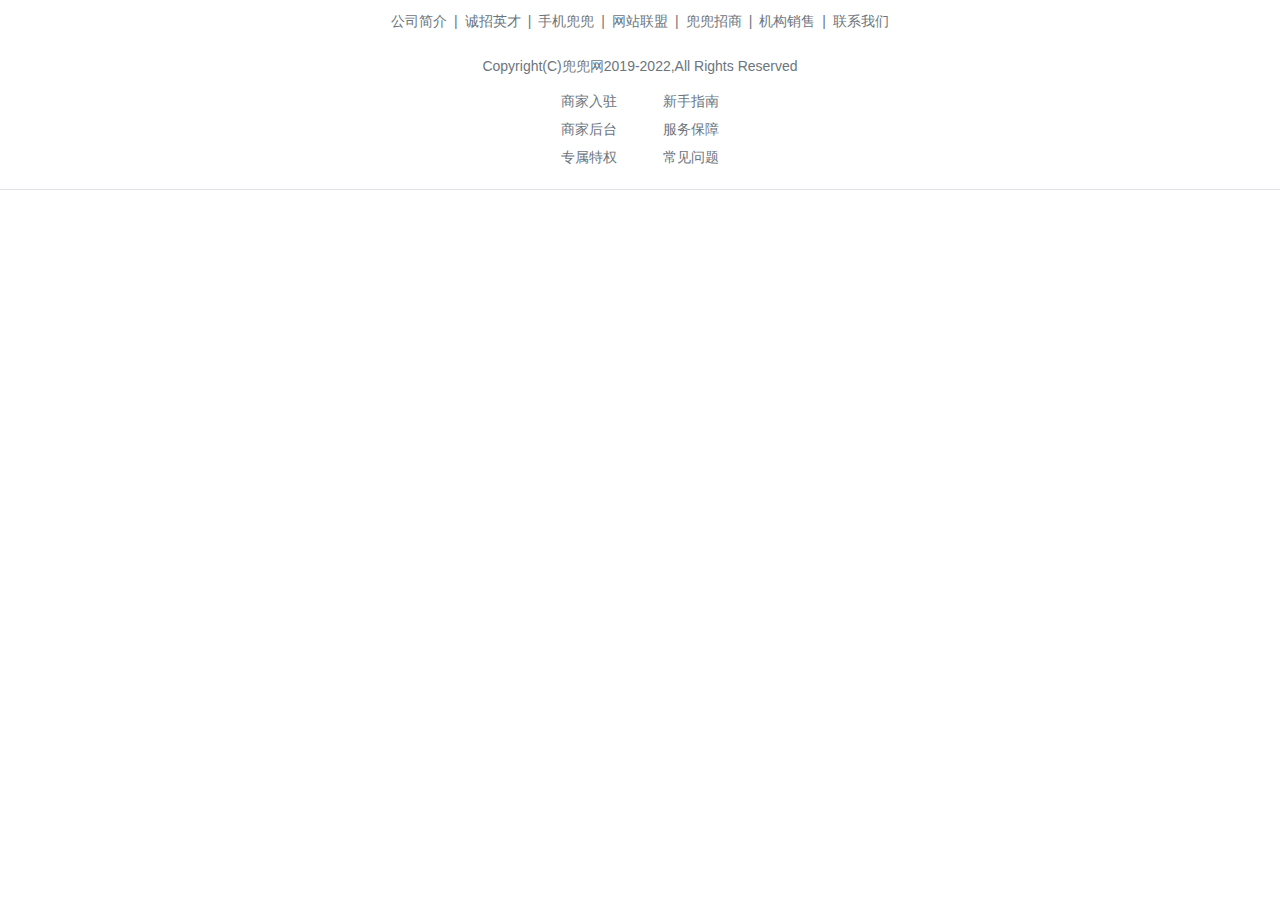
<file: ddw/public/footer.html>
<!DOCTYPE html>
<html>
<head lang="en">
    <meta charset="UTF-8">
    <title></title>
    <meta name="viewport" content="width=device-width,initial-scale=1"/>
    <link rel="stylesheet" href="css/bootstrap.css"/>
    <link rel="stylesheet" href="css/footer.css"/>
    <script src="js/jquery.min.js"></script>
    <script src="js/popper.min.js"></script>
    <script src="js/bootstrap.min.js"></script>
</head>
<body>
<div class="footer w-100 bg-white">
    <div>
        <ul class="breadcrumb bg-white justify-content-center">
            <li class="breadcrumb-item"><a  class="text-muted" href="">公司简介</a></li>
            <li class="breadcrumb-item"><a  class="text-muted" href="">诚招英才</a></li>
            <li class="breadcrumb-item"><a  class="text-muted" href="">手机兜兜</a></li>
            <li class="breadcrumb-item"><a  class="text-muted" href="">网站联盟</a></li>
            <li class="breadcrumb-item"><a  class="text-muted" href="">兜兜招商</a></li>
            <li class="breadcrumb-item"><a  class="text-muted" href="">机构销售</a></li>
            <li class="breadcrumb-item"><a  class="text-muted" href="">联系我们</a></li>
        </ul>
    </div>
    <div>
        <p class="text-center text-muted">Copyright(C)兜兜网2019-2022,All&nbsp;Rights&nbsp;Reserved</p>
    </div>
    <div class="text-center border-bottom">
        <ul class="list-unstyled d-inline-block">
            <li class="mb-2">
                <a  class="text-muted" href="">商家入驻</a>
                <a class="ml-5 text-muted" href="">新手指南</a>
            </li>
            <li class="mb-2">
                <a  class="text-muted" href="">商家后台</a>
                <a class="ml-5 text-muted" href="">服务保障</a>
            </li>
            <li class="mb-2">
                <a  class="text-muted" href="">专属特权</a>
                <a class="ml-5 text-muted" href="">常见问题</a>
            </li>
        </ul>
    </div>
</div>
</body>
</html>
</file>
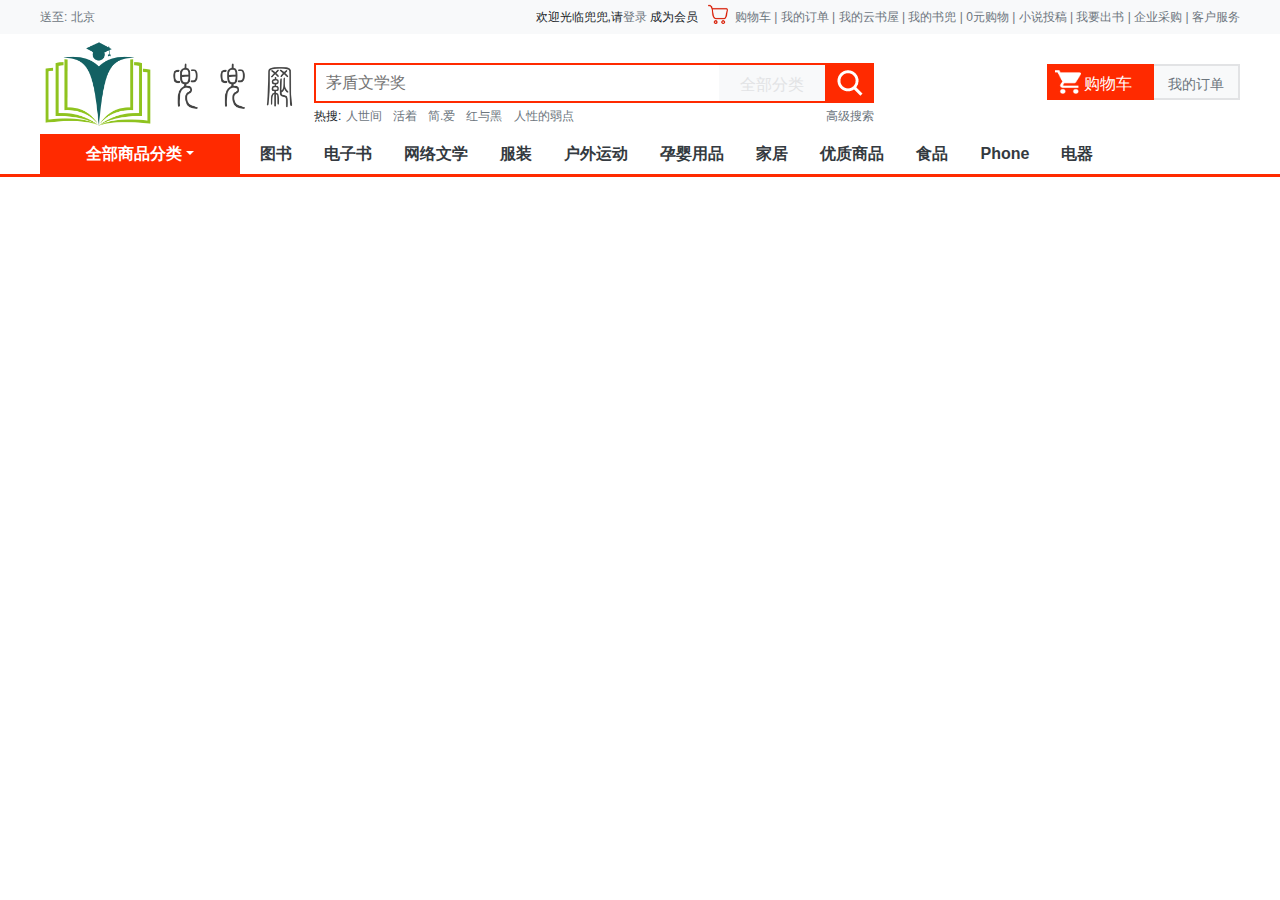
<file: ddw/public/header.html>
<!DOCTYPE html>
<html>
<head lang="en">
    <meta charset="UTF-8">
    <title></title>
    <meta name="viewport" content="width=device-width,initial-scale=1"/>
    <link rel="stylesheet" href="css/bootstrap.css"/>
    <link rel="stylesheet" href="css/header.css"/>
    <script src="js/jquery.min.js"></script>
    <script src="js/popper.min.js"></script>
    <script src="js/bootstrap.min.js"></script>
    <style>
        .my_d{width: 1200px;margin: 0 auto;height: 40px;}
        .my_a{width: 200px; background:#ff2a00;}
        .dropdown-toggle{line-height:40px;}
        .my_border_bottom{border-bottom: 3px solid #ff2a00;}
    </style>
</head>
<body>
    <div class="my_height bg-light">
        <div class="my_height1 mx-auto ">
            <div class="d-inline-block">
                <span class="text-secondary size12">送至:
                    <a class="text-secondary size12" href="#">北京</a>
                </span>
            </div>
            <div class="size12 d-inline-block float-right">
                <div class="d-inline-block">
                    <img class="logheight mb-2" src="../image/shopping.png" alt=""/>
                </div>
                <a class="text-secondary" href="#">&nbsp;购物车</a>
                <a class="text-secondary" href="#">|&nbsp;我的订单</a>
                <a class="text-secondary" href="#">|&nbsp;我的云书屋</a>
                <a class="text-secondary" href="#">|&nbsp;我的书兜</a>
                <a class="text-secondary" href="#">|&nbsp;0元购物</a>
                <a class="text-secondary" href="#">|&nbsp;小说投稿</a>
                <a class="text-secondary" href="#">|&nbsp;我要出书</a>
                <a class="text-secondary" href="#">|&nbsp;企业采购</a>
                <a class="text-secondary" href="#">|&nbsp;客户服务</a>
            </div>
            <div class="d-inline-block float-right index">
                <span class="size12 ">欢迎光临兜兜,请<a class="text-secondary" href="#">登录</a>&nbsp;成为会员&nbsp;&nbsp;&nbsp;
                </span>
            </div>
        </div>

    </div>
    <div class="my_height ">
        <div class="my_height2  mx-auto position-relative ">
            <div class="d-inline-block">
                <img class="logn_line" src="../image/login.png" alt=""/>
            </div>
            <div class="d-inline-block position-relative">
                <input class="my_border" type="text" placeholder="茅盾文学奖"/>
                <a class="bg-light select position-absolute" href="#">全部分类</a>
                <input class="my_btn position-absolute" type="button"/>
                <div class="rem position-absolute">
                    <span>热搜:</span>
                    <a class="text-secondary" href="#">人世间&nbsp;&nbsp;</a>
                    <a class="text-secondary" href="#">活着&nbsp;&nbsp;</a>
                    <a class="text-secondary" href="#">简.爱&nbsp;&nbsp;</a>
                    <a class="text-secondary" href="#">红与黑&nbsp;&nbsp;</a>
                    <a class="text-secondary" href="#"> 人性的弱点&nbsp;</a>
                    <div class="d-inline-block float-right">
                        <a class="text-secondary" href="#">高级搜索</a>
                    </div>
                </div>
            </div>
            <div class="new_order position-absolute my_height3 bg-light text-center">
                <a class=" text-secondary " href="#">我的订单</a>
            </div>
            <div class="new_order position-absolute my_height4 ">
                <a href="#">购物车</a>
            </div>
        </div>
    </div>
    <div class="my_border_bottom w-100">
        <div class="my_d">
            <div class="my_a font-weight-bold text-center d-inline-block">
                <a class="dropdown-toggle text-white" href="#">全部商品分类</a>
            </div>
            <div class="d-inline-block">
                <ul class="nav font-weight-bold">
                    <li class="nav-item"><a class="nav-link text-dark" href="">图书</a></li>
                    <li class="nav-item"><a class="nav-link text-dark" href="">电子书</a></li>
                    <li class="nav-item"><a class="nav-link text-dark" href="">网络文学</a></li>
                    <li class="nav-item"><a class="nav-link text-dark" href="">服装</a></li>
                    <li class="nav-item"><a class="nav-link text-dark" href="">户外运动</a></li>
                    <li class="nav-item"><a class="nav-link text-dark" href="">孕婴用品</a></li>
                    <li class="nav-item"><a class="nav-link text-dark" href="">家居</a></li>
                    <li class="nav-item"><a class="nav-link text-dark" href="">优质商品</a></li>
                    <li class="nav-item"><a class="nav-link text-dark" href="">食品</a></li>
                    <li class="nav-item"><a class="nav-link text-dark" href="">Phone</a></li>
                    <li class="nav-item"><a class="nav-link text-dark" href="">电器</a></li>
                </ul>
            </div>
        </div>
    </div>
</body>
</html>
</file>
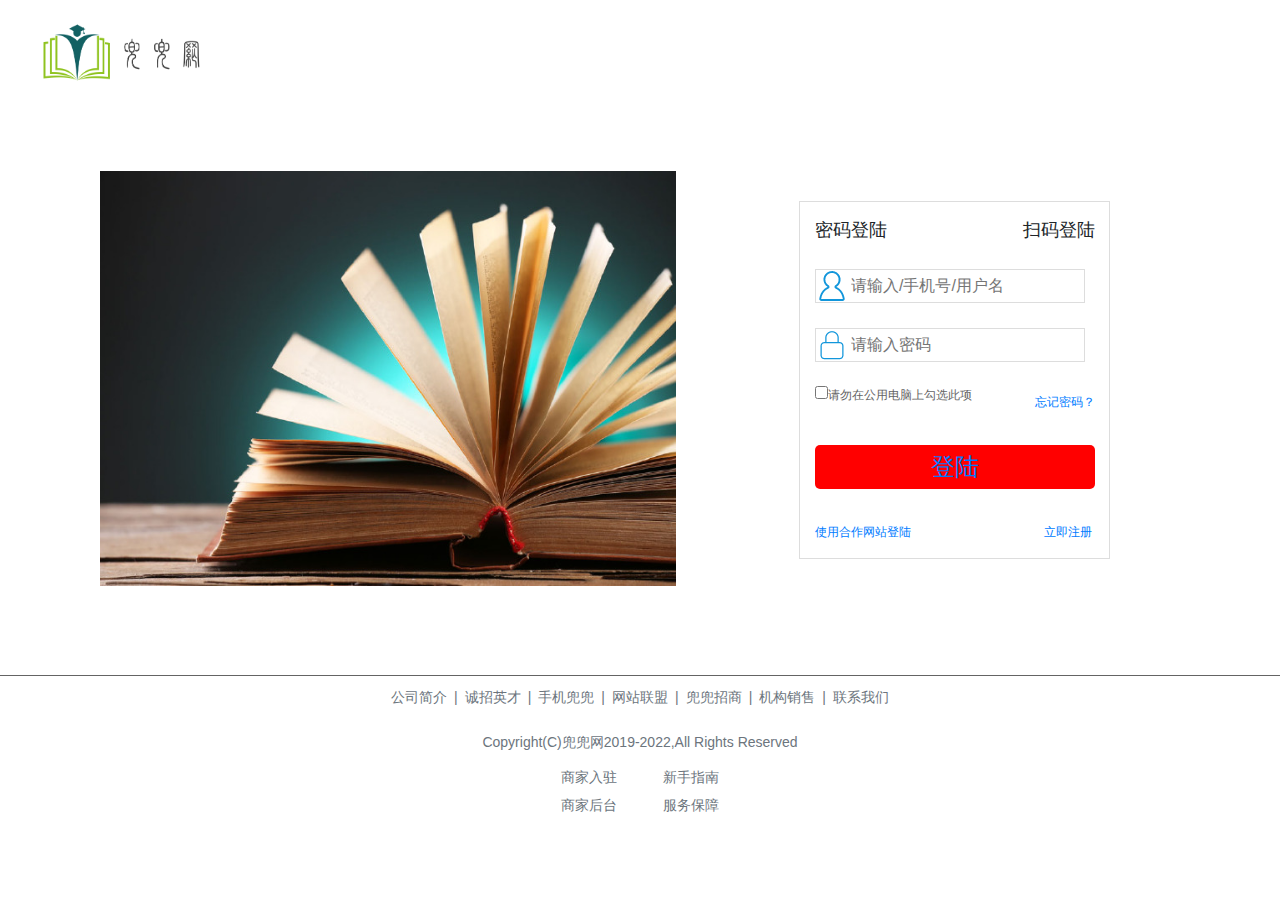
<file: ddw/public/login.html>
<!doctype html>
<html>
	<head>
		<title>用户登录</title>
		<meta charset="utf-8"/>
		<link rel="stylesheet" href="css/bootstrap.css"/>
		<style>
		  *{margin:0;padding:0;}
			#back{
			  width:100%;
				background:#fff;

			}
			#header{
			  width:1200px;height:60px;
				margin:12px auto 14px;
				
			}
			#header>a>img{
			  width:170px;height:67px;
				margin-top:7px;
			}
			#body{
			  width:100%;height:590px;
				display: flex;
				position:relative;
				border-bottom: 1px solid #646464;
			}
			#body>img{
			  width:45%;height:415px;
				position:absolute;
				top:85px;left:100px;
				display: flex;
			}
			table{padding: 15px;}
			tbody{
			  width:311px;
				border:1px solid #ddd;
				position:absolute;
				right:170px;top:115px;
				padding:15px;
				background: #fff;
			}
			a,p{
			  font-size:12px;
				font-family:simhei;
				text-decoration:none;
				color:#646464;
			}
			p{
			  display:inline-block;
			}
			tr:first-child{
			  font-size:18px;
				margin-top:5px;
			}
			#uname,#upwd{	
			  width:270px;height:34px;
			  background-image:url(../image/uname.png);
				background-repeat:no-repeat;
				padding-left:35px;
				border:1px solid #ddd;
				margin-top:25px;
			}
			#upwd{
			  background-image:url(../image/upwd.png);
				margin-bottom:20px;
			}
			#btn{
			  width:280px;height:44px;
				background:#ff0000;
				display:block;
				font-size:24px;
				text-align:center;
				line-height:44px;
				border-radius:5px;
				margin-top:25px;
				margin-bottom:30px;
			}
		</style>
	</head>
	<body>
	  <div id="back">
		  <div id="header">
			  <a href="#">
				  <img src="../image/login.png" alt="兜兜网">
				</a>
			</div>
			<div id="body">
			  <img src="../image/back.jpg" alt="兜兜网">
				<table>
					<tbody>
					<tr>
						<td>密码登陆</td>
						<td align="right">扫码登陆</td>
					</tr>
					<tr>
						<td colspan="2">
						  <input type="text" id="uname" placeholder="请输入/手机号/用户名">
						</td>
					</tr>
					<tr>
						<td colspan="2">
						  <input type="password" id="upwd" placeholder="请输入密码">
						</td>
					</tr>
					<tr>
						<td>
						  <input class="checbox" type="checkbox"><p>请勿在公用电脑上勾选此项</p>
						</td>
						<td align="right">
						  <a href="#">忘记密码？</a>
						</td>
					</tr>
					<tr>
						<td colspan="2">
						  <a id="btn" href="#">登陆</a>
						</td>
					</tr>
					<tr>
						<td>
						  <a href="#">使用合作网站登陆</a>
						</td>
						<td align="right">
						  <a href="#">立即注册&nbsp;</a>
						</td>
					</tr>
					</tbody>
				</table>
			</div>
		</div>
	</body>
	<link rel="stylesheet" href="css/bootstrap.css"/>
<footer>
    <iframe class="w-100 my_footer_h" src="footer.html" frameborder="0" scrolling="no"></iframe>
</footer>
</html>
</file>
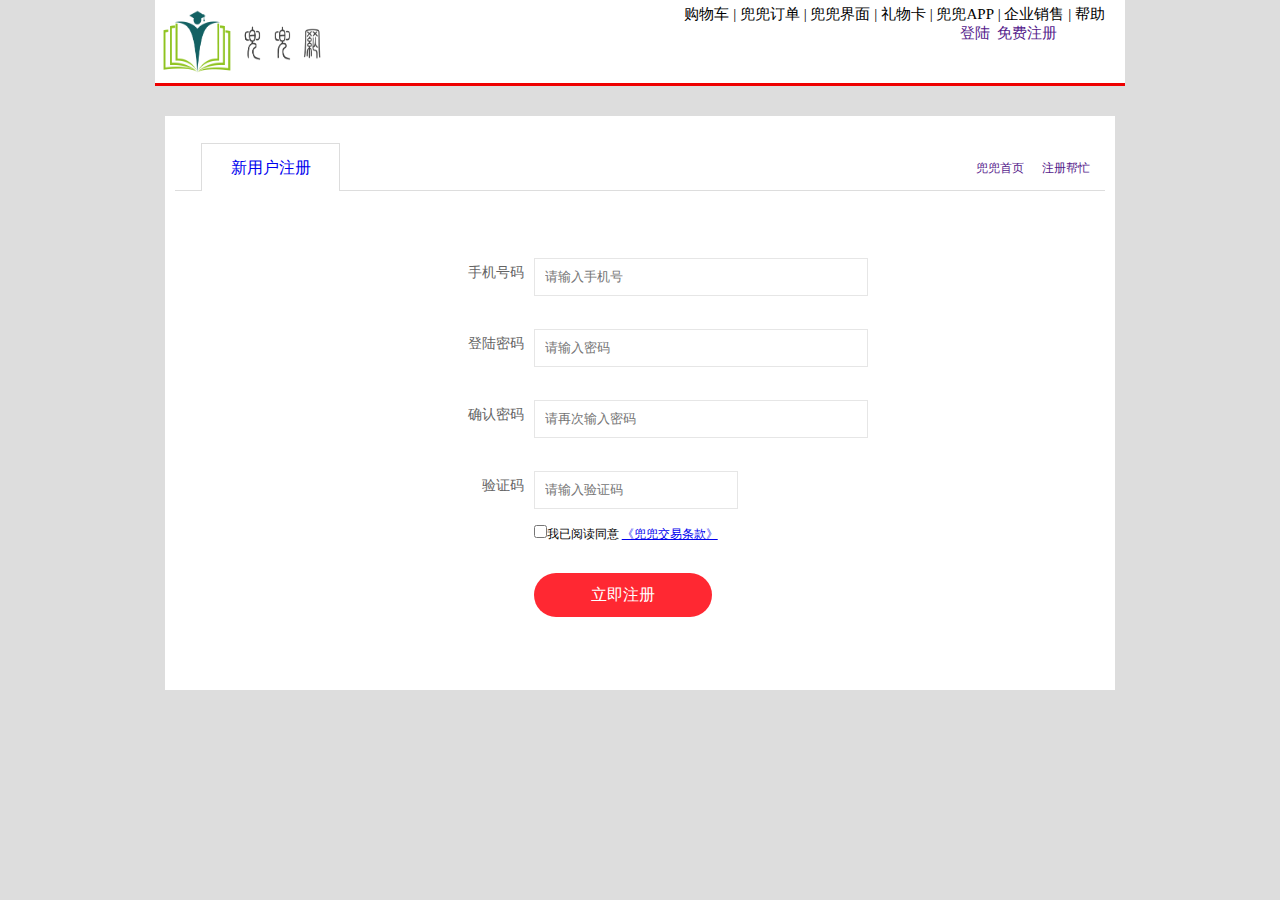
<file: ddw/public/register.html>
<!doctype html>
<html>
	<head>
		<title>用户注册</title>
		<meta charset="utf-8"/>
		<style>
		  *{margin:0;padding:0}
			body{
			  width:100%px;
				height:690px;
				background:#ddd;
			}
		  #back{
			  width:960px;height:73px;
				background:#fff;
				margin:0 auto;
				padding:5px;
				border-bottom:3px solid #e00;
			}
			#back .title a{
			  color:#000;text-decoration:none;
				font-size:15px;float:right;
			}
			#back .title{
			  margin-right:15px;
			}
			.login img{
			  width:171px;height:73px;
				float:left;
			}
			.js{
			  margin-top:17px;
				margin-left:70%;
			}
			.js p{
			  font-size:15px;
			  color:#fff;
			}
			.js p a{
			  text-decoration:none;
			}
			#body{
			  width:950px;height:574px;
				background:#fff;
				margin:30px auto;
			}
			#body .title{
			  width:930px;height:75px;
				background:#fff;
				margin:0px 10px;
				box-sizing:border-box;
				border-bottom:1px solid #DDDDDD;
			}
			#body .title>a{
			  width:137px;height:47px;
				text-align:center;
				text-decoration:none;
				position:relative;
				display:inline-block;
				border:1px solid #ddd;
				border-bottom:none;
				font-size:16px;
				background:#fff;
				left:20px;
				margin-top:27px;
				margin-left:6px;
				line-height:47px;
			}
			#body .title>span{
			  float:right;
				font-size:12px;
				line-height:24px;
				margin-top:40px;
				margin-right:15px;
			}
			.first{
			  margin-right:15px;
				text-decoration:none;
			}
			.help{
			  text-decoration:none;
			}
			.font{
			  font-size:14px;
				padding:23px 10px 30px 150px;
				color:#646464;
				text-align:right;
			}
			#uname,#upwd,#cupwd{
			  height:18px;width:312px;
			  margin-right:10px;
				border:1px solid #e6e6e6;
				line-height:18px;	
				float:left;
				outline:0 none;
				padding:9px 10px;
			}
			#code{
			  width:182px;height:18px;
				border:1px solid #e6e6e6;
				margin-right:5px;
				padding:9px 10px;
			}
			#body table{
			  margin-top:50px;
			}
			#xieyi{
			  font-size:12px;
			}
			#btn{
			  width:178px;height:44px;
				background:#ff2832;
				text-decoration:none;
				display:block;
				border-radius:30px;
				text-align:center;
				line-height:44px;
				color:#fff;
				margin-top:30px;
			}
		</style>
	</head>
	<body>
	  <div id="back">
		  <table></table>
			<div class="title">
			  <a href="#">&nbsp;帮助</a>
				<a href="#">&nbsp;企业销售&nbsp;|</a>
				<a href="#">&nbsp;兜兜APP&nbsp;|</a>
				<a href="#">&nbsp;礼物卡&nbsp;|</a>
				<a href="#">&nbsp;兜兜界面&nbsp;|</a>
				<a href="#">&nbsp;兜兜订单&nbsp;|</a>
				<a href="#">购物车&nbsp;|</a>
			</div>
			<div class="login">
			  <img src="../image/login.png" alt="兜兜网">
			</div>
			<div class="js">
			  <p>欢迎来到，兜兜网&nbsp;<a href="">&nbsp;登陆&nbsp;</a><a href="">&nbsp;免费注册</a></p>
			</div>
		</div>
		<div id="body">
		  <div class="title">
			  <a class="a" href="#">新用户注册</a>
				<span>
				  <a class="first" href="">兜兜首页</a>
				  <a class="help" href="">注册帮忙</a>
				</span>
				<div id="text">
				  <table width="100%" cellspacing="0" cellpadding="0" border=0>
				  	<tr>
				  		<td class="font">手机号码</td>
				  		<td>
							  <input id="uname" type="text" placeholder="请输入手机号">
							</td>
				  	</tr>
				  	<tr>
				  		<td class="font">登陆密码</td>
				  		<td>
							  <input id="upwd" type="password" placeholder="请输入密码">
							</td>
				  	</tr>
				  	<tr>
				  		<td class="font">确认密码</td>
				  		<td>
							  <input id="cupwd" type="text" placeholder="请再次输入密码">
							</td>
				  	</tr>
				  	<tr>
				  		<td class="font">验证码</td>
				  		<td>
							  <input id="code" placeholder="请输入验证码" type="text">
							</td>
						</tr>
				  	<tr>
				  		<td></td>
				  		<td id="xieyi">
							  <input type="checkbox">我已阅读同意
							  <a href="#">《兜兜交易条款》</a>
							</td>
				  	</tr>
				  	<tr>
						  <td></td>
				  		<td>
							  <a id="btn" href="#">立即注册</a>
							</td>
				  	</tr>
				  </table>
				</div>
			</div>
		</div>
	</body>
</html>
</file>
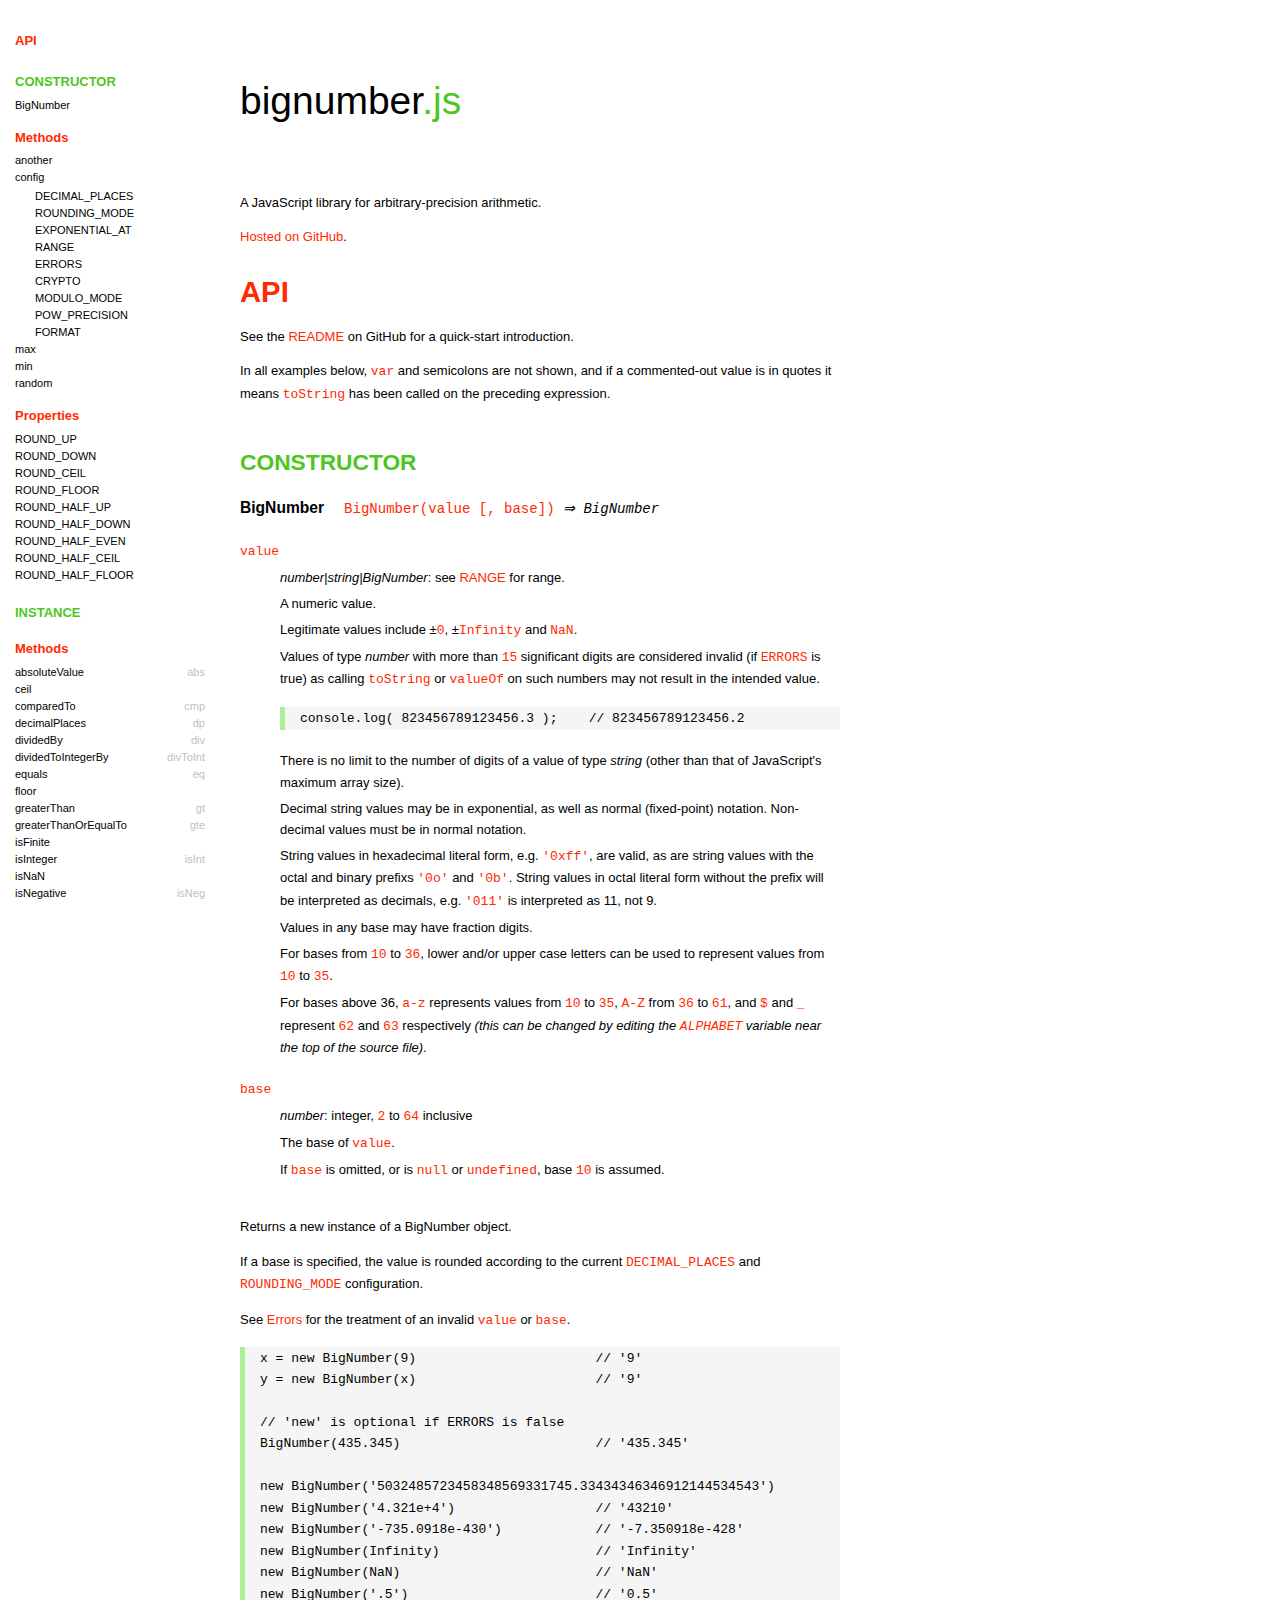
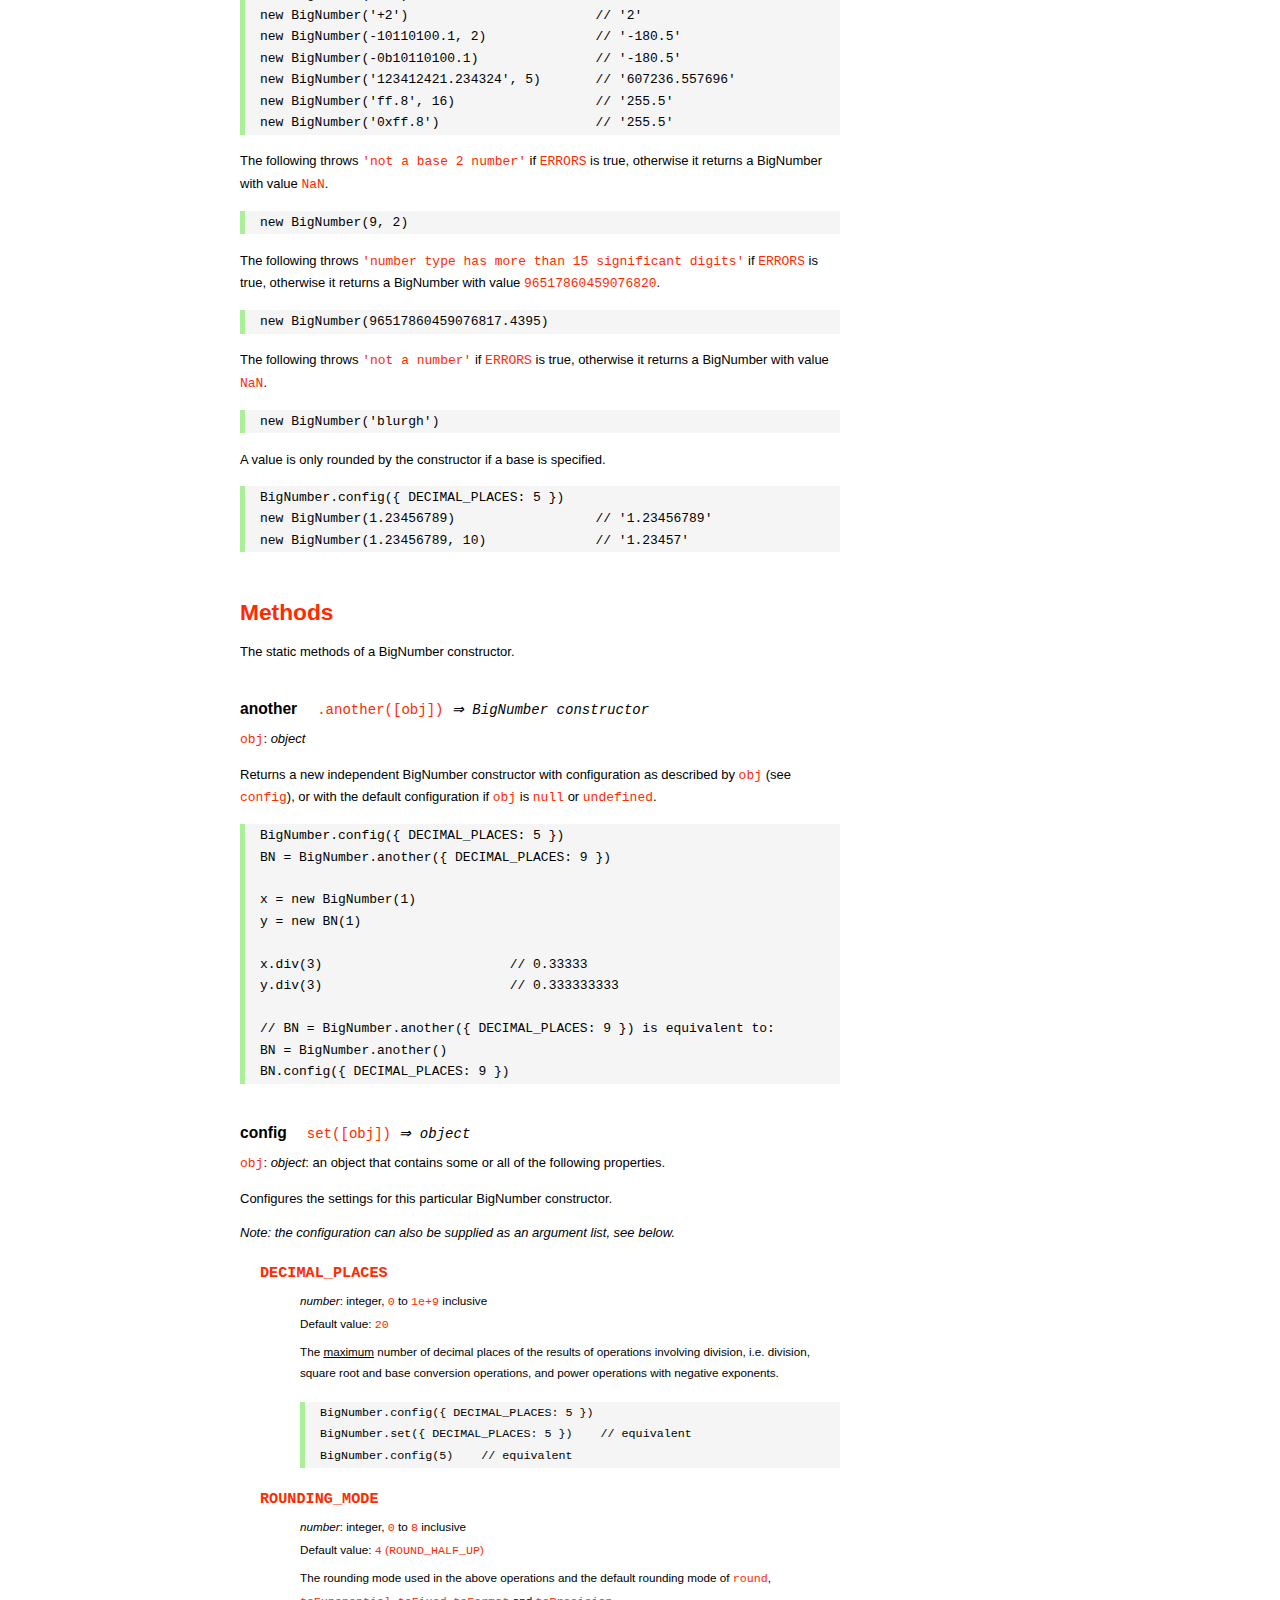
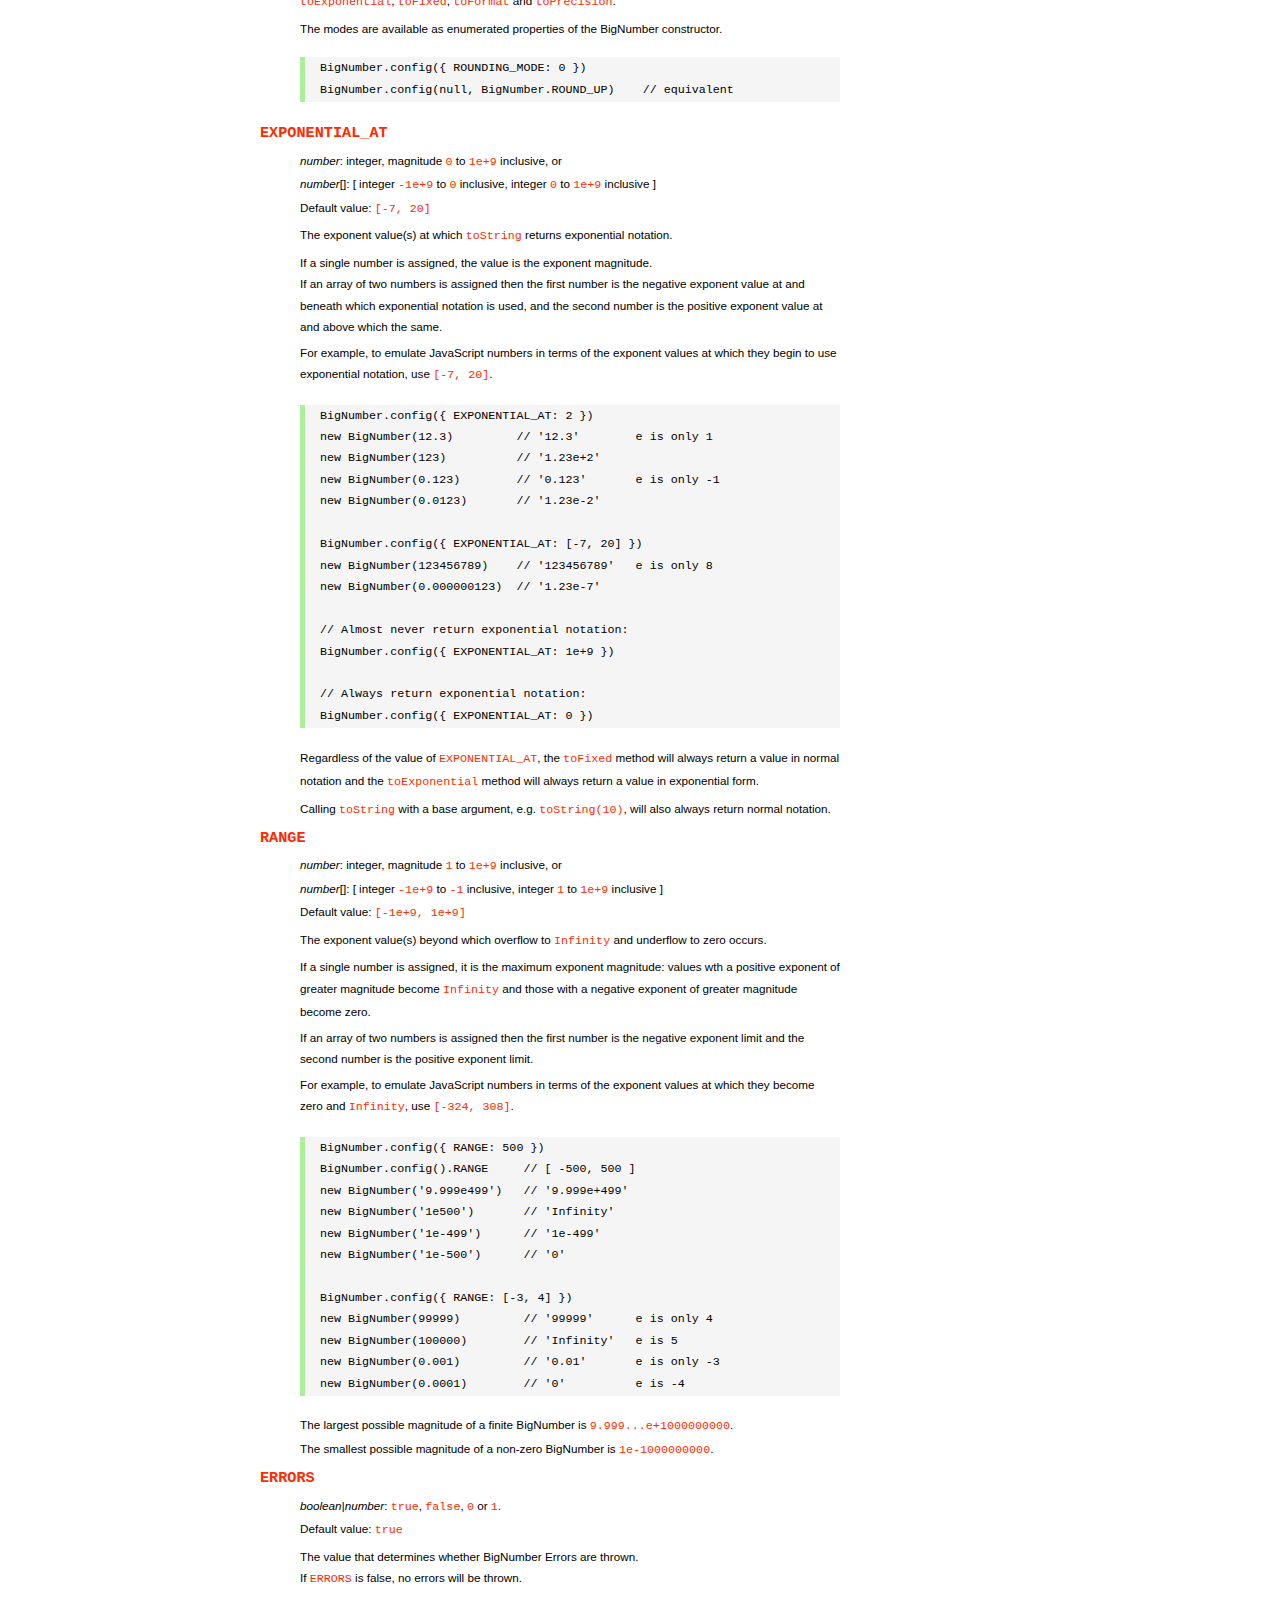
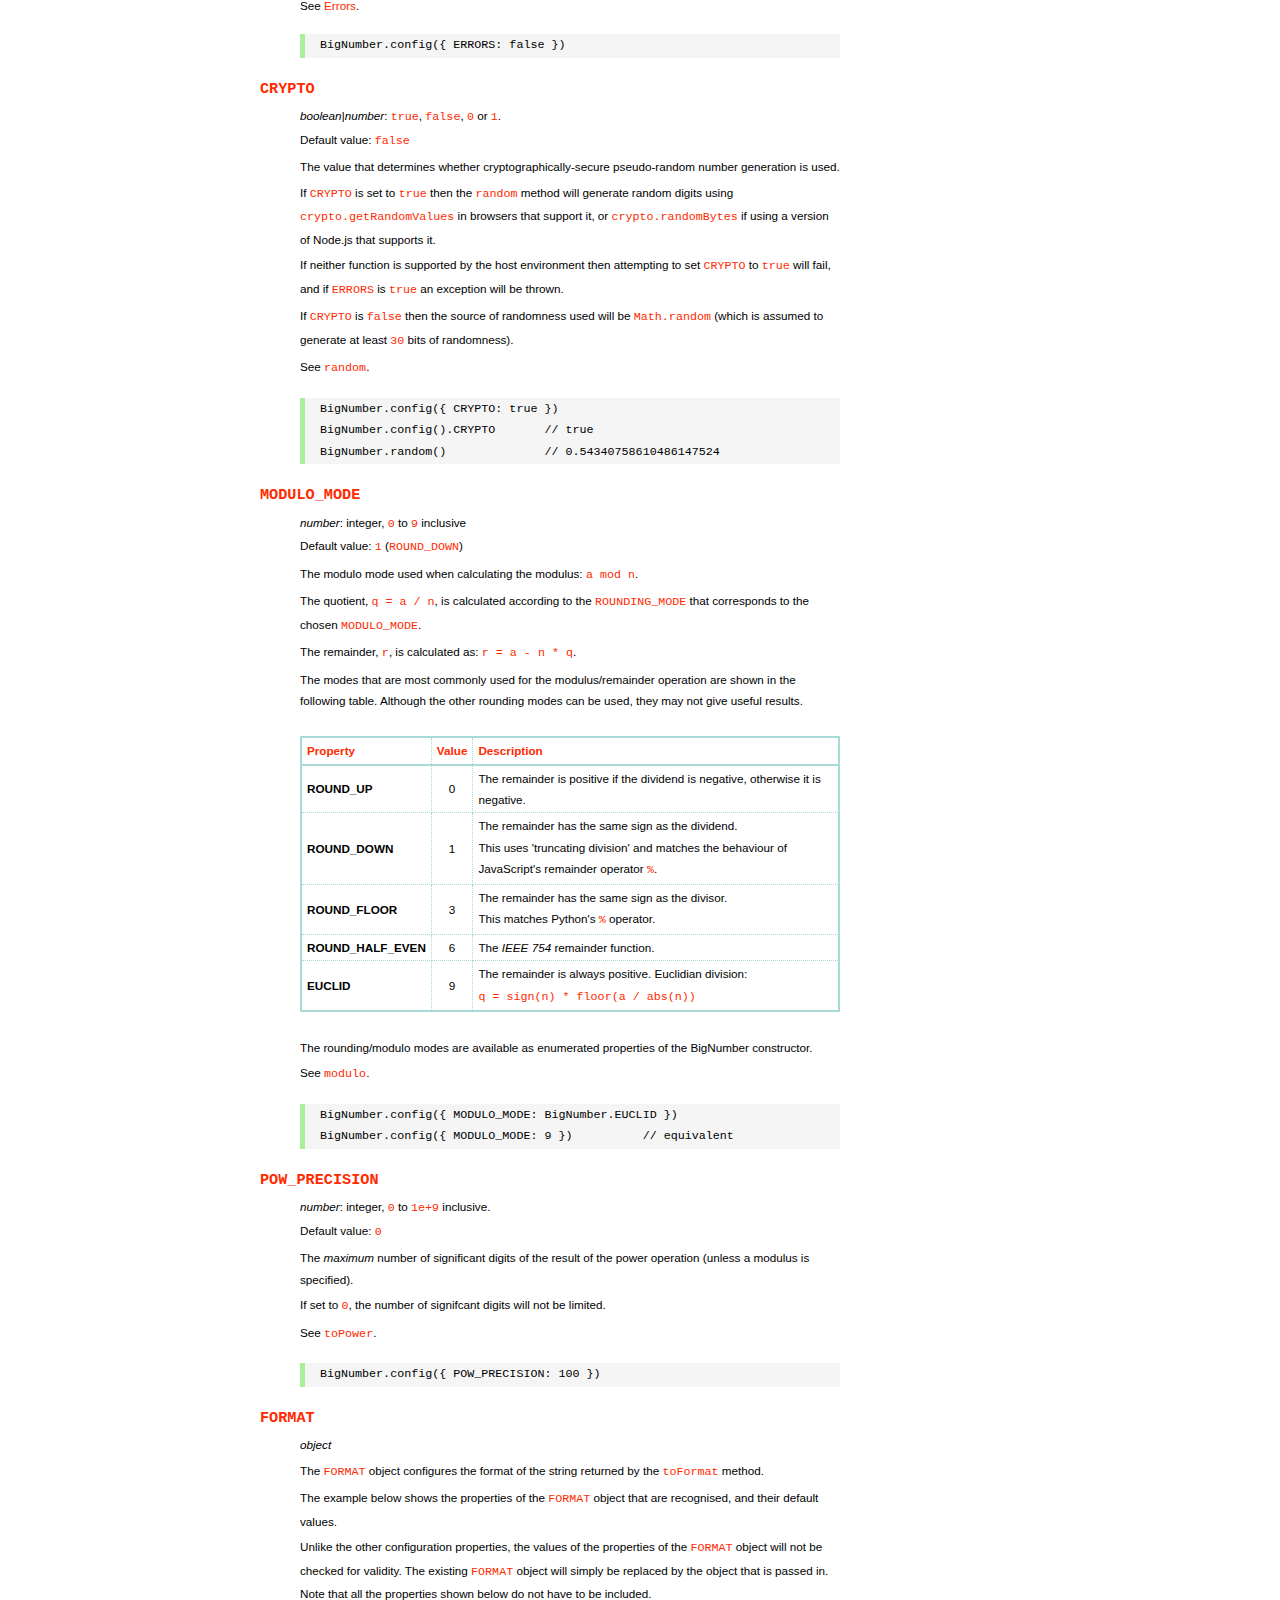
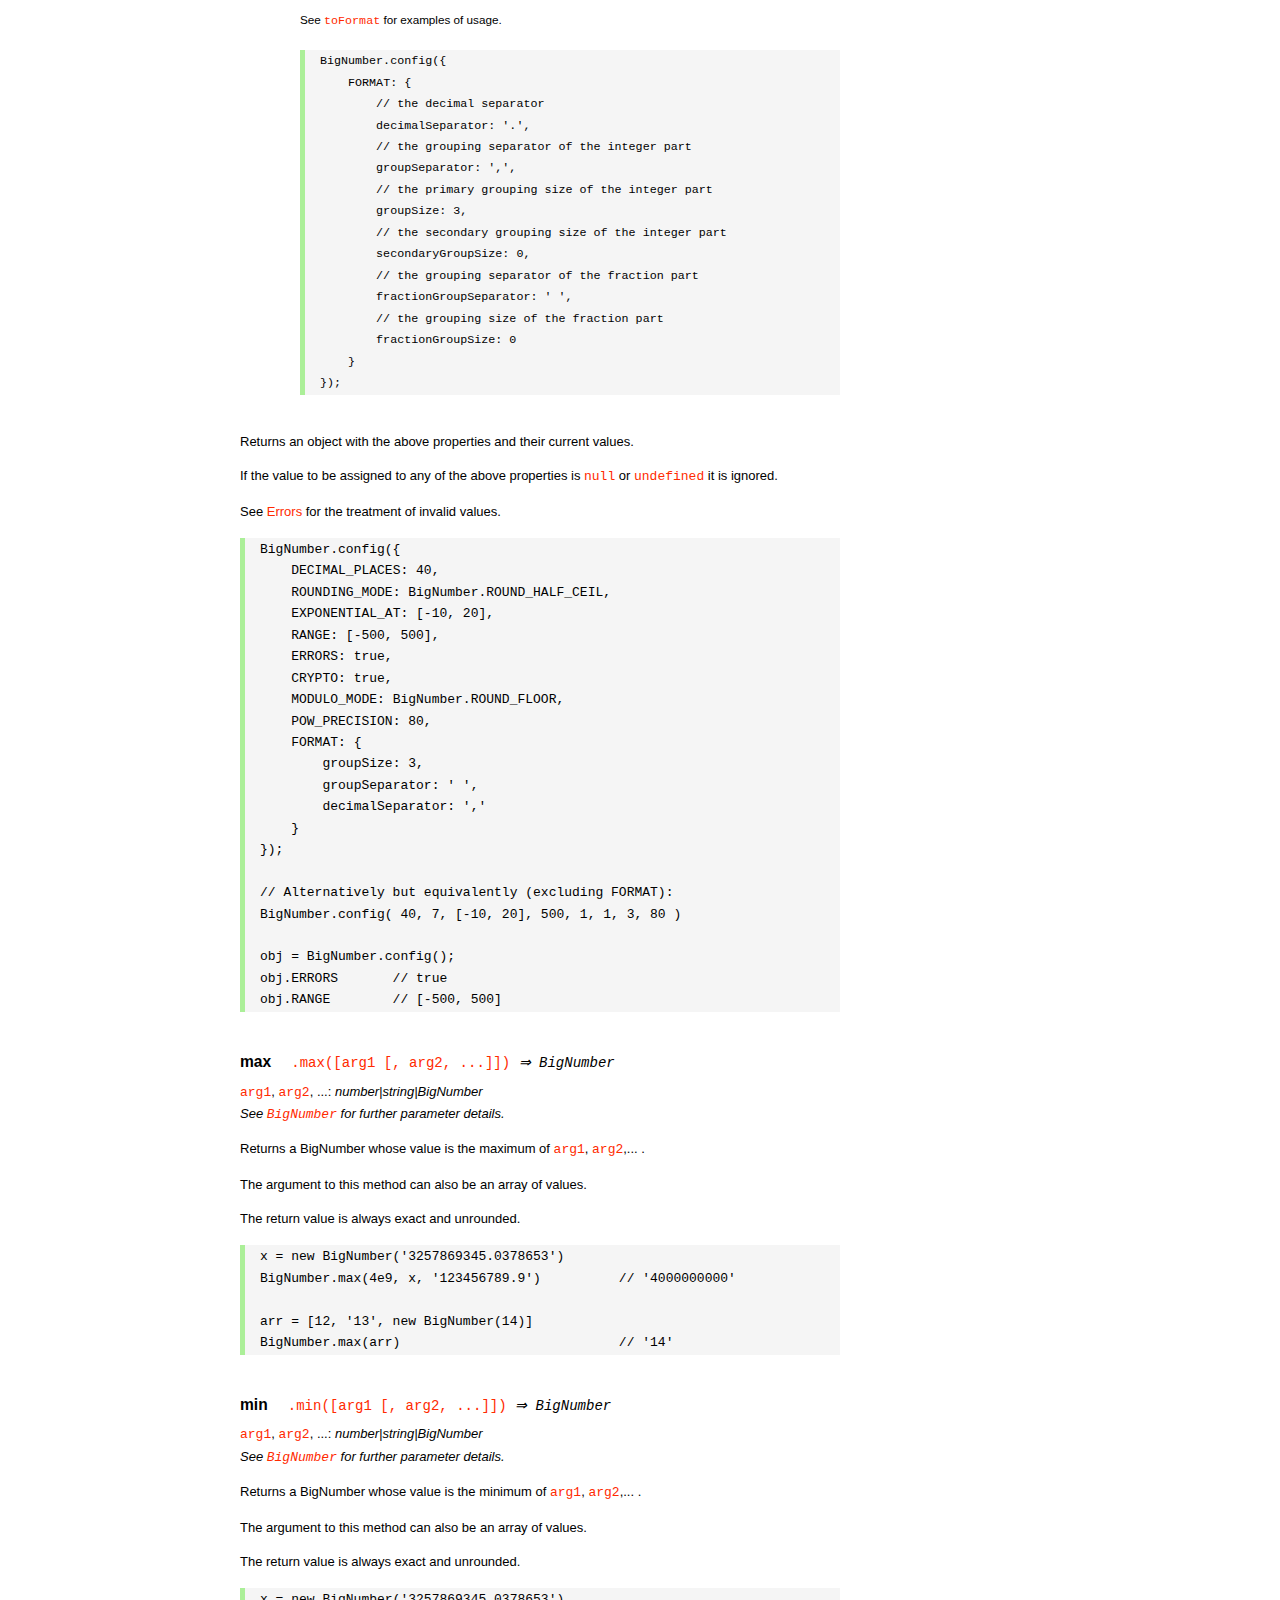
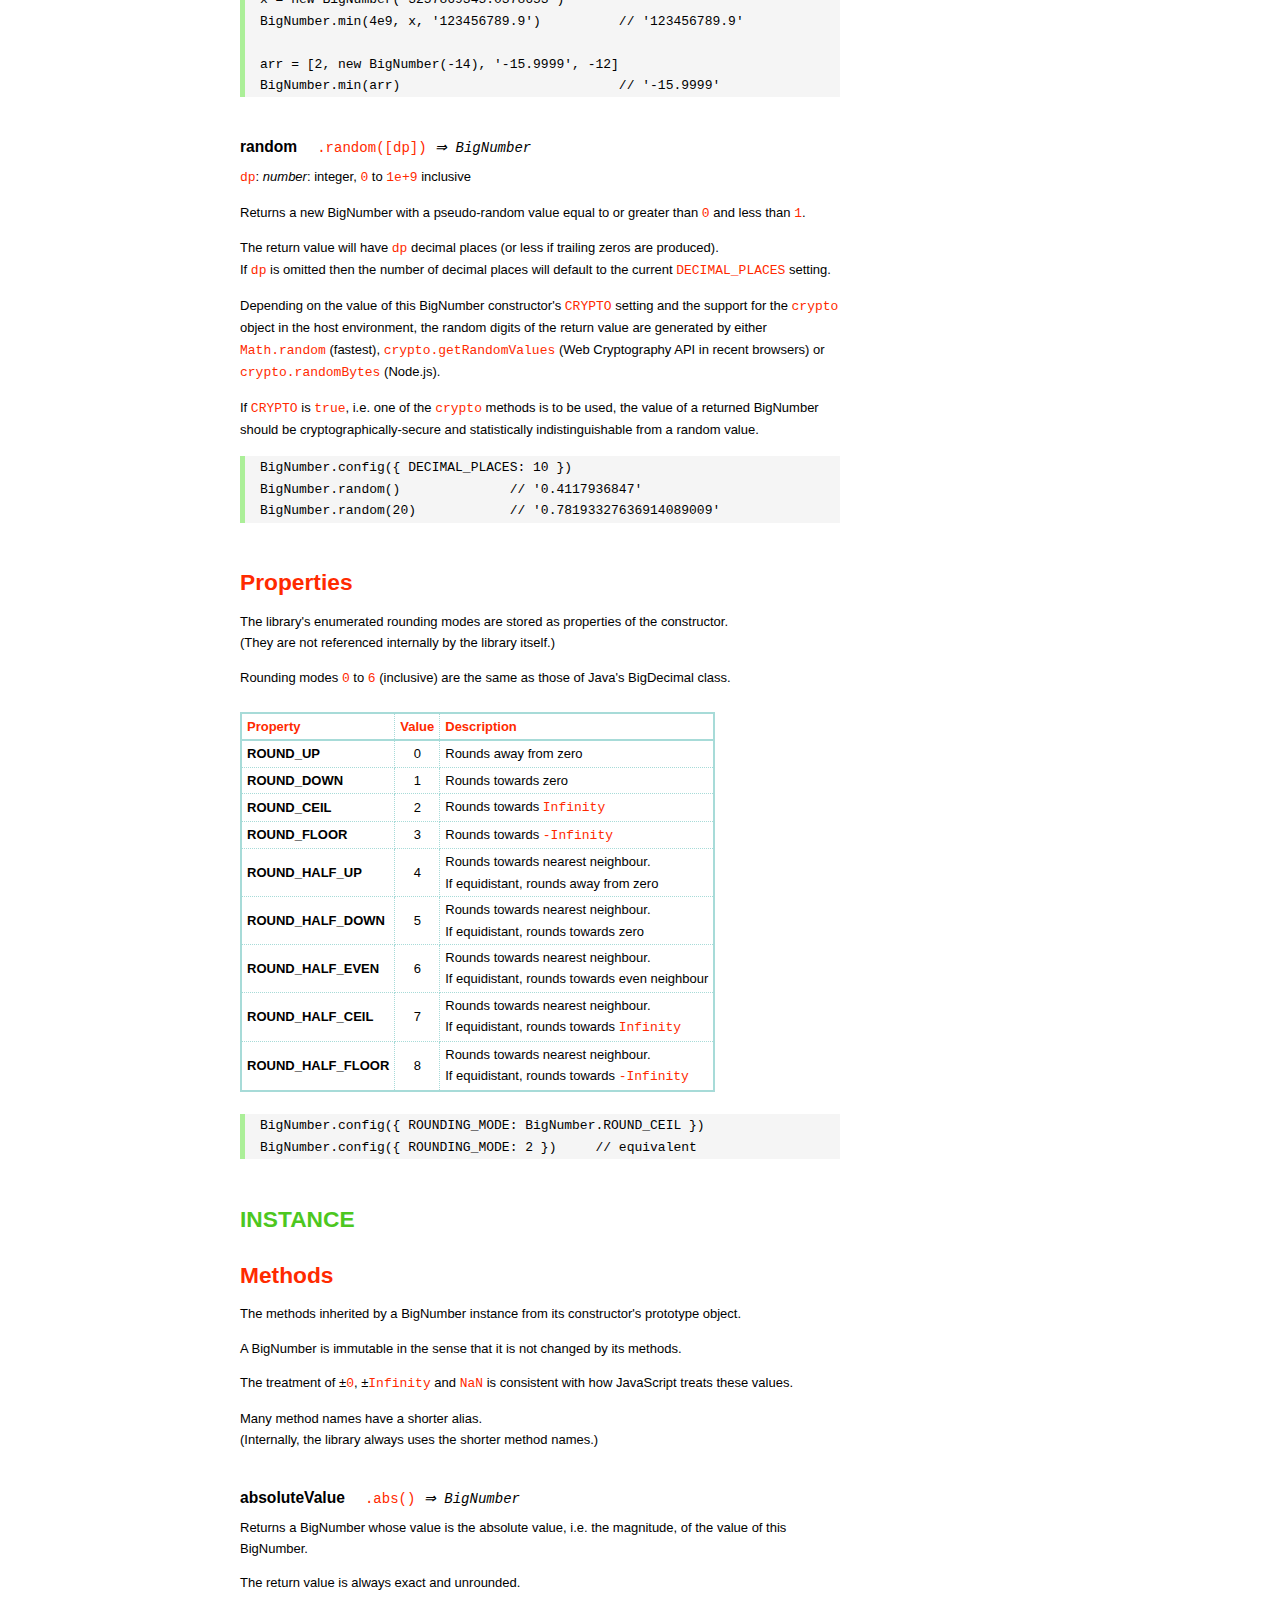
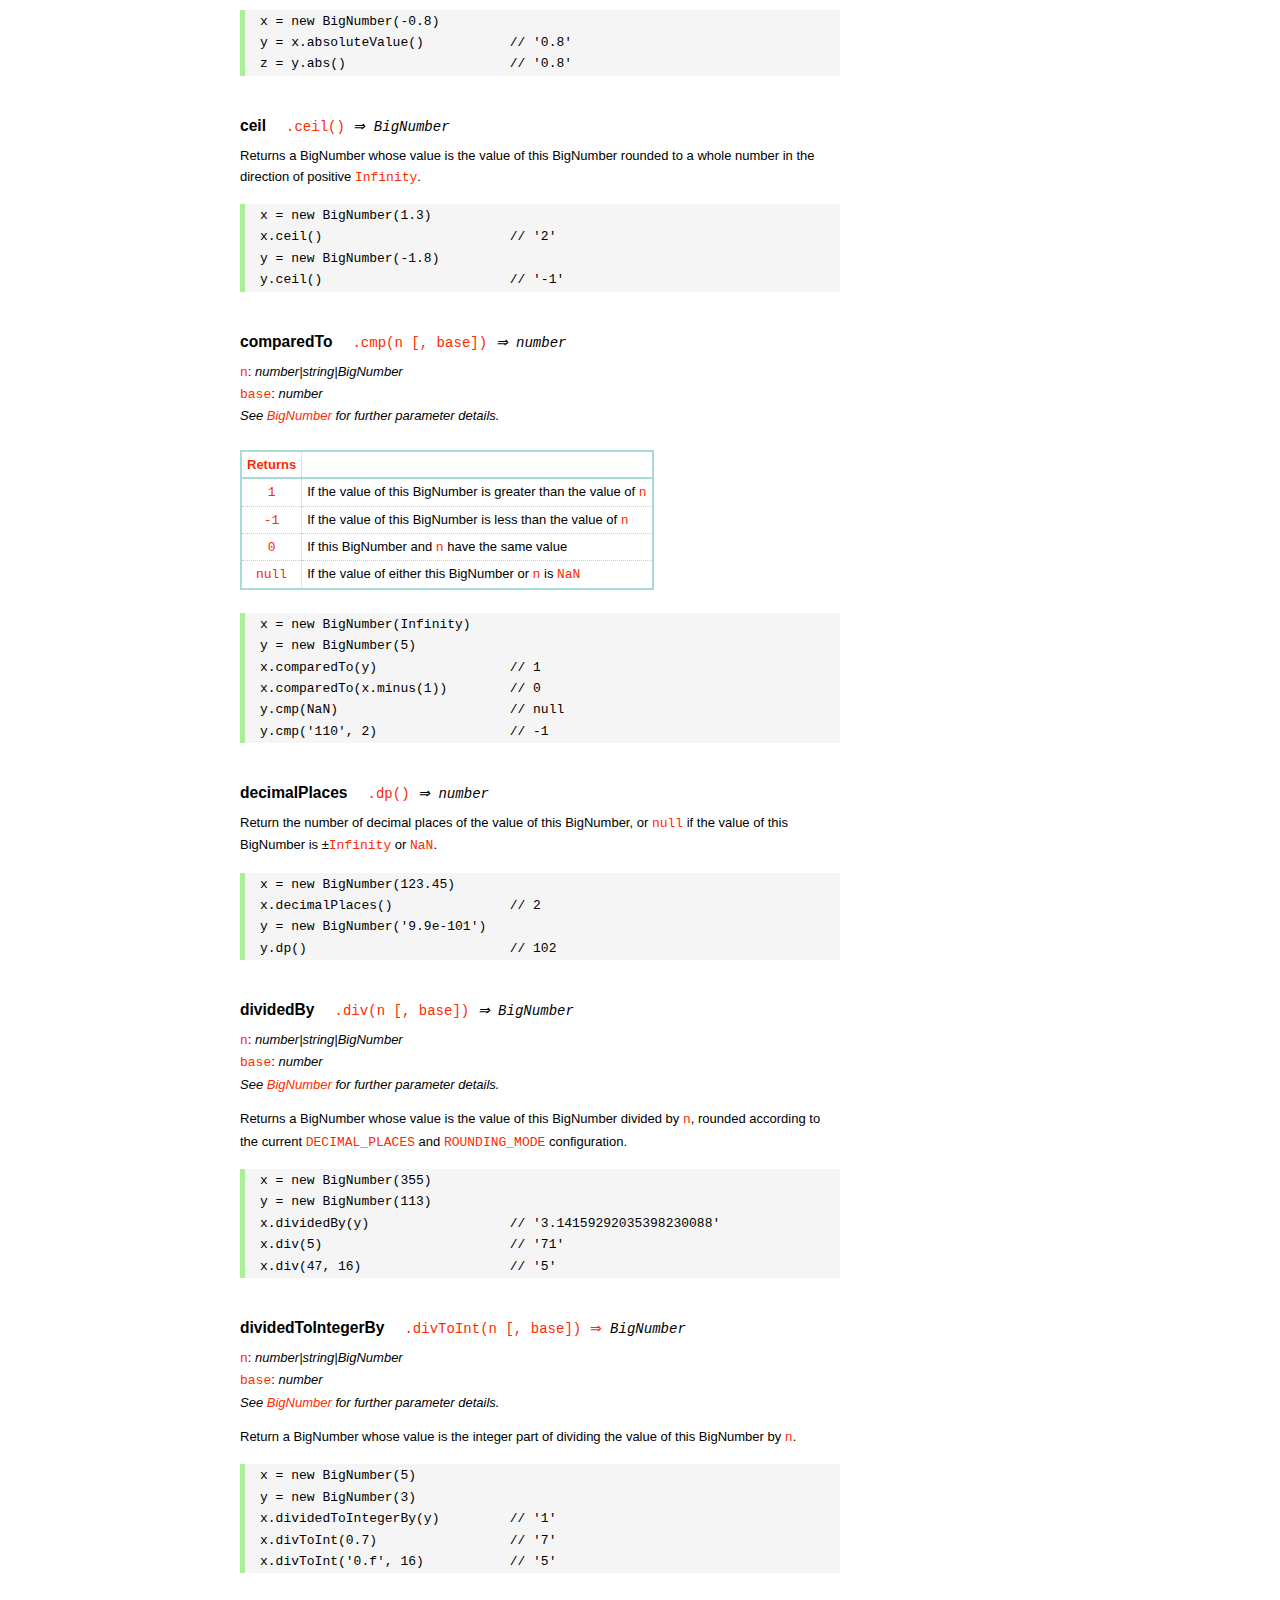
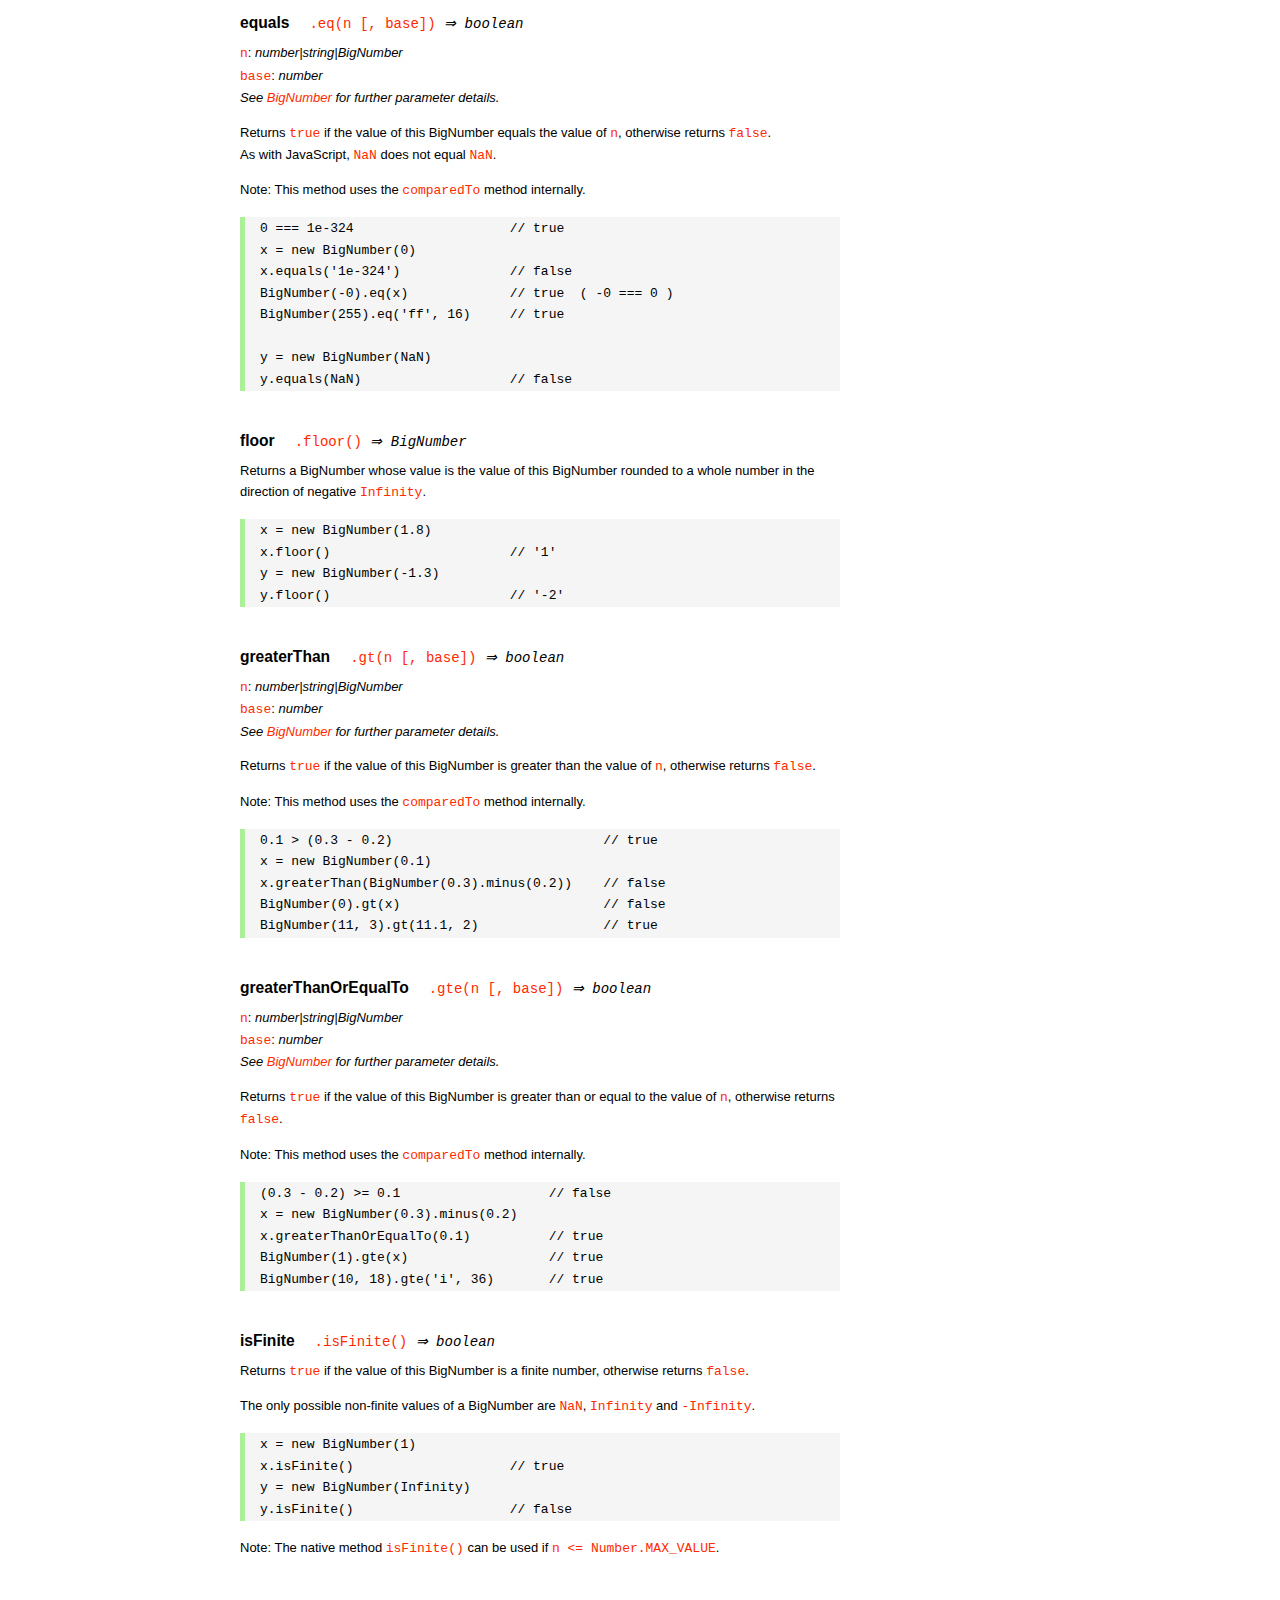
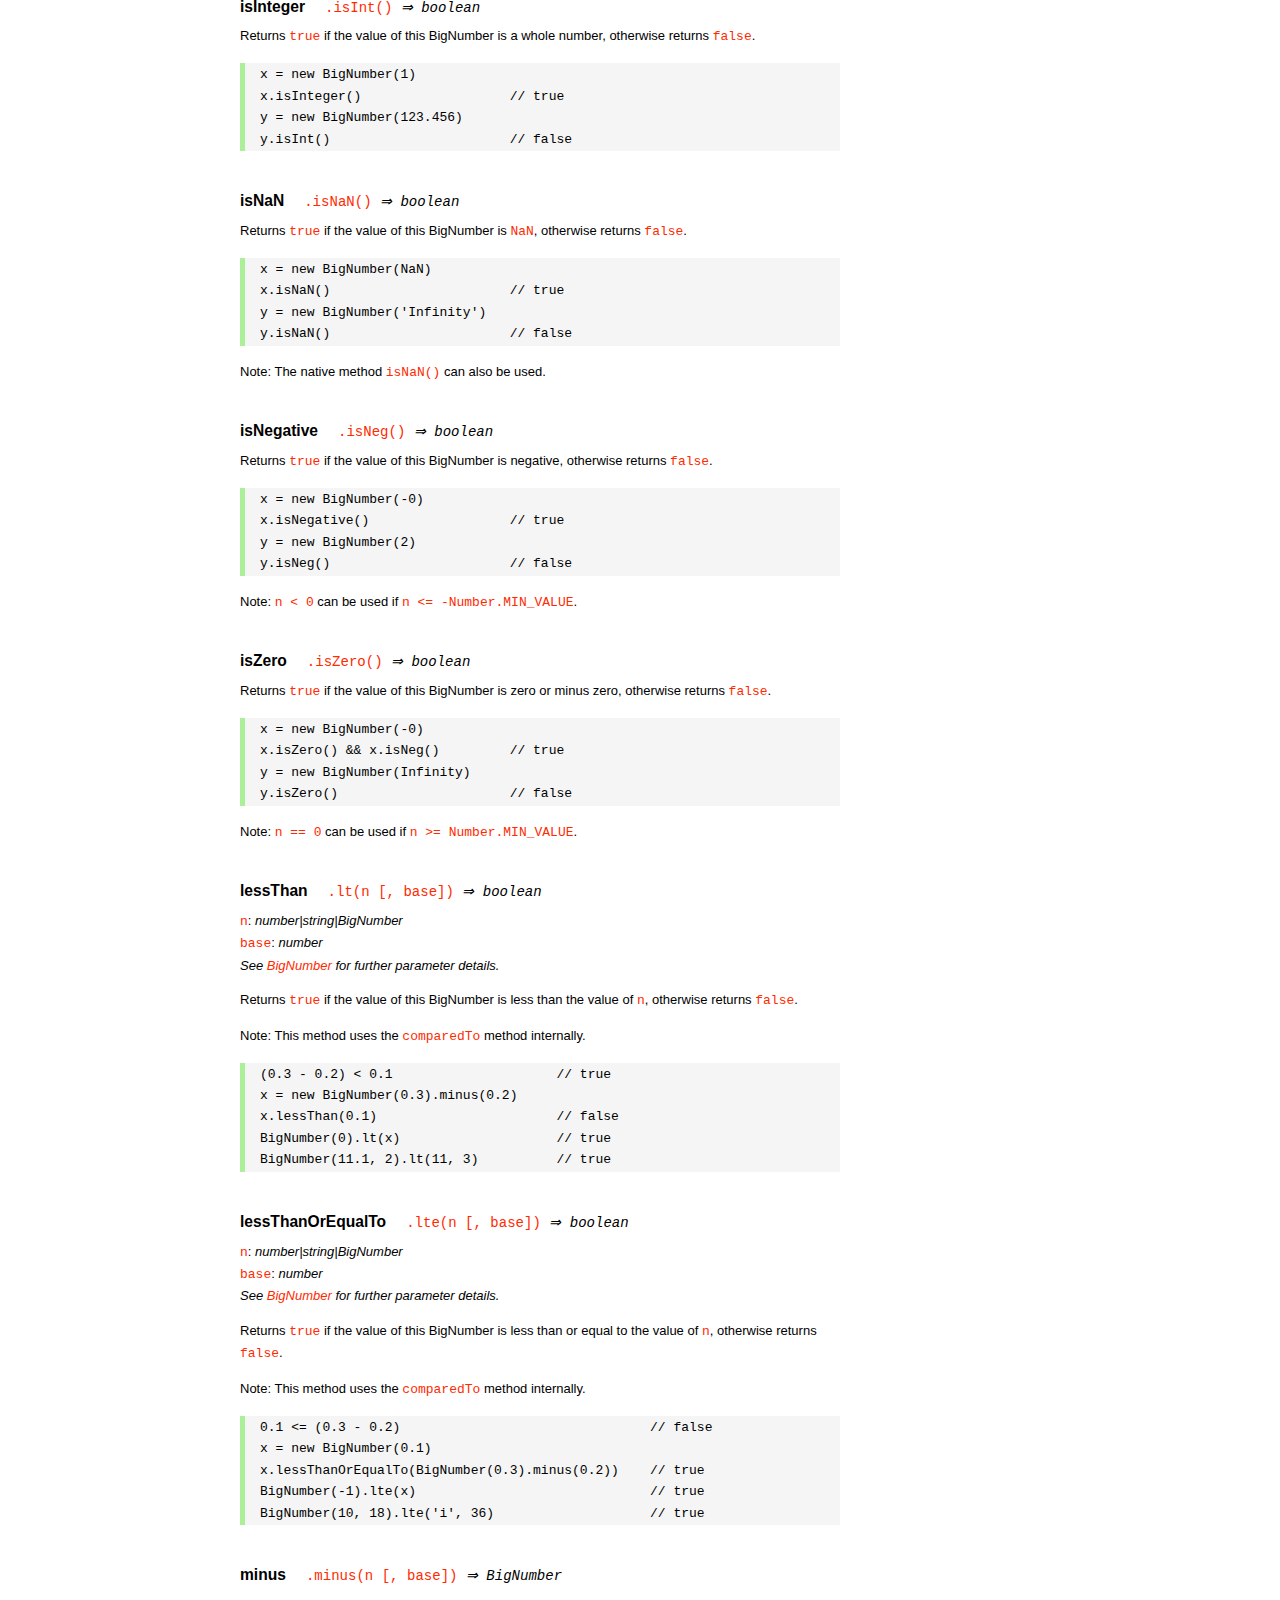
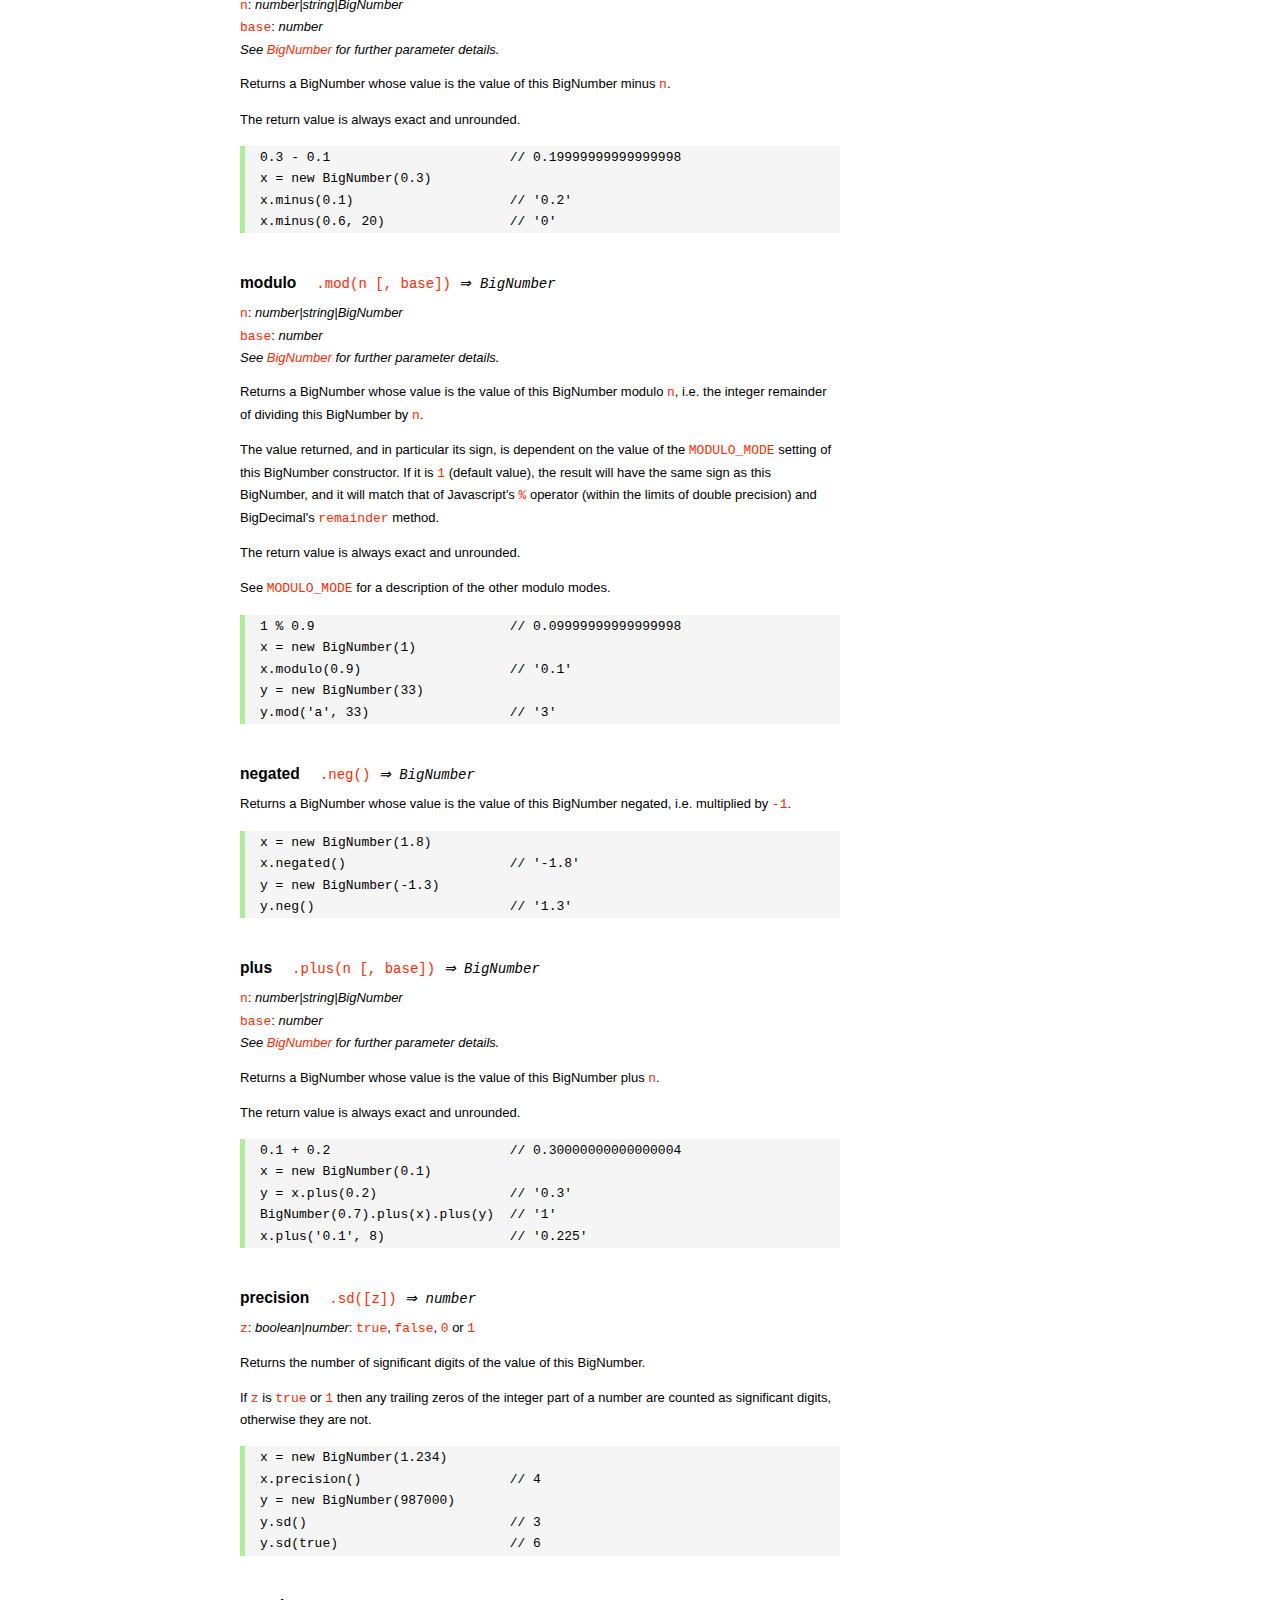
<file: ddw/node_modules/mysql/node_modules/bignumber.js/doc/API.html>
<!DOCTYPE HTML>
<html>
<head>
<meta charset="utf-8">
<meta http-equiv="X-UA-Compatible" content="IE=edge">
<meta name="Author" content="M Mclaughlin">
<title>bignumber.js API</title>
<style>
html{font-size:100%}
body{background:#fff;font-family:"Helvetica Neue",Helvetica,Arial,sans-serif;font-size:13px;
  line-height:1.65em;min-height:100%;margin:0}
body,i{color:#000}
.nav{background:#fff;position:fixed;top:0;bottom:0;left:0;width:200px;overflow-y:auto;
  padding:15px 0 30px 15px}
div.container{width:600px;margin:50px 0 50px 240px}
p{margin:0 0 1em;width:600px}
pre,ul{margin:1em 0}
h1,h2,h3,h4,h5{margin:0;padding:1.5em 0 0}
h1,h2{padding:.75em 0}
h1{font:400 3em Verdana,sans-serif;color:#000;margin-bottom:1em}
h2{font-size:2.25em;color:#ff2a00}
h3{font-size:1.75em;color:#4dc71f}
h4{font-size:1.75em;color:#ff2a00;padding-bottom:.75em}
h5{font-size:1.2em;margin-bottom:.4em}
h6{font-size:1.1em;margin-bottom:0.8em;padding:0.5em 0}
dd{padding-top:.35em}
dt{padding-top:.5em}
b{font-weight:700}
dt b{font-size:1.3em}
a,a:visited{color:#ff2a00;text-decoration:none}
a:active,a:hover{outline:0;text-decoration:underline}
.nav a,.nav b,.nav a:visited{display:block;color:#ff2a00;font-weight:700; margin-top:15px}
.nav b{color:#4dc71f;margin-top:20px;cursor:default;width:auto}
ul{list-style-type:none;padding:0 0 0 20px}
.nav ul{line-height:14px;padding-left:0;margin:5px 0 0}
.nav ul a,.nav ul a:visited,span{display:inline;color:#000;font-family:Verdana,Geneva,sans-serif;
  font-size:11px;font-weight:400;margin:0}
.inset,ul.inset{margin-left:20px}
.inset{font-size:.9em}
.nav li{width:auto;margin:0 0 3px}
.alias{font-style:italic;margin-left:20px}
table{border-collapse:collapse;border-spacing:0;border:2px solid #a7dbd8;margin:1.75em 0;padding:0}
td,th{text-align:left;margin:0;padding:2px 5px;border:1px dotted #a7dbd8}
th{border-top:2px solid #a7dbd8;border-bottom:2px solid #a7dbd8;color:#ff2a00}
code,pre{font-family:Consolas, monaco, monospace;font-weight:400}
pre{background:#f5f5f5;white-space:pre-wrap;word-wrap:break-word;border-left:5px solid #abef98;
  padding:1px 0 1px 15px;margin:1.2em 0}
code,.nav-title{color:#ff2a00}
.end{margin-bottom:25px}
.centre{text-align:center}
.error-table{font-size:13px;width:100%}
#faq{margin:3em 0 0}
li span{float:right;margin-right:10px;color:#c0c0c0}
#js{font:inherit;color:#4dc71f}
</style>
</head>
<body>

  <div class="nav">

    <a class='nav-title' href="#">API</a>

    <b> CONSTRUCTOR </b>
    <ul>
      <li><a href="#bignumber">BigNumber</a></li>
    </ul>

    <a href="#methods">Methods</a>
    <ul>
      <li><a href="#another">another</a></li>
      <li><a href="#config" >config</a></li>
      <li>
        <ul class="inset">
          <li><a href="#decimal-places">DECIMAL_PLACES</a></li>
          <li><a href="#rounding-mode" >ROUNDING_MODE</a></li>
          <li><a href="#exponential-at">EXPONENTIAL_AT</a></li>
          <li><a href="#range"         >RANGE</a></li>
          <li><a href="#errors"        >ERRORS</a></li>
          <li><a href="#crypto"        >CRYPTO</a></li>
          <li><a href="#modulo-mode"   >MODULO_MODE</a></li>
          <li><a href="#pow-precision" >POW_PRECISION</a></li>
          <li><a href="#format"        >FORMAT</a></li>
        </ul>
      </li>
      <li><a href="#max"   >max</a></li>
      <li><a href="#min"   >min</a></li>
      <li><a href="#random">random</a></li>
    </ul>

    <a href="#constructor-properties">Properties</a>
    <ul>
      <li><a href="#round-up"        >ROUND_UP</a></li>
      <li><a href="#round-down"      >ROUND_DOWN</a></li>
      <li><a href="#round-ceil"      >ROUND_CEIL</a></li>
      <li><a href="#round-floor"     >ROUND_FLOOR</a></li>
      <li><a href="#round-half-up"   >ROUND_HALF_UP</a></li>
      <li><a href="#round-half-down" >ROUND_HALF_DOWN</a></li>
      <li><a href="#round-half-even" >ROUND_HALF_EVEN</a></li>
      <li><a href="#round-half-ceil" >ROUND_HALF_CEIL</a></li>
      <li><a href="#round-half-floor">ROUND_HALF_FLOOR</a></li>
    </ul>

    <b> INSTANCE </b>

    <a href="#prototype-methods">Methods</a>
    <ul>
      <li><a href="#abs"    >absoluteValue       </a><span>abs</span>     </li>
      <li><a href="#ceil"   >ceil                </a>                     </li>
      <li><a href="#cmp"    >comparedTo          </a><span>cmp</span>     </li>
      <li><a href="#dp"     >decimalPlaces       </a><span>dp</span>      </li>
      <li><a href="#div"    >dividedBy           </a><span>div</span>     </li>
      <li><a href="#divInt" >dividedToIntegerBy  </a><span>divToInt</span></li>
      <li><a href="#eq"     >equals              </a><span>eq</span>      </li>
      <li><a href="#floor"  >floor               </a>                     </li>
      <li><a href="#gt"     >greaterThan         </a><span>gt</span>      </li>
      <li><a href="#gte"    >greaterThanOrEqualTo</a><span>gte</span>     </li>
      <li><a href="#isF"    >isFinite            </a>                     </li>
      <li><a href="#isInt"  >isInteger           </a><span>isInt</span>   </li>
      <li><a href="#isNaN"  >isNaN               </a>                     </li>
      <li><a href="#isNeg"  >isNegative          </a><span>isNeg</span>   </li>
      <li><a href="#isZ"    >isZero              </a>                     </li>
      <li><a href="#lt"     >lessThan            </a><span>lt</span>      </li>
      <li><a href="#lte"    >lessThanOrEqualTo   </a><span>lte</span>     </li>
      <li><a href="#minus"  >minus               </a><span>sub</span>     </li>
      <li><a href="#mod"    >modulo              </a><span>mod</span>     </li>
      <li><a href="#neg"    >negated             </a><span>neg</span>     </li>
      <li><a href="#plus"   >plus                </a><span>add</span>     </li>
      <li><a href="#sd"     >precision           </a><span>sd</span>      </li>
      <li><a href="#round"  >round               </a>                     </li>
      <li><a href="#shift"  >shift               </a>                     </li>
      <li><a href="#sqrt"   >squareRoot          </a><span>sqrt</span>    </li>
      <li><a href="#times"  >times               </a><span>mul</span>     </li>
      <li><a href="#toD"    >toDigits            </a>                     </li>
      <li><a href="#toE"    >toExponential       </a>                     </li>
      <li><a href="#toFix"  >toFixed             </a>                     </li>
      <li><a href="#toFor"  >toFormat            </a>                     </li>
      <li><a href="#toFr"   >toFraction          </a>                     </li>
      <li><a href="#toJSON" >toJSON              </a>                     </li>
      <li><a href="#toN"    >toNumber            </a>                     </li>
      <li><a href="#pow"    >toPower             </a><span>pow</span>     </li>
      <li><a href="#toP"    >toPrecision         </a>                     </li>
      <li><a href="#toS"    >toString            </a>                     </li>
      <li><a href="#trunc"  >truncated           </a><span>trunc</span>   </li>
      <li><a href="#valueOf">valueOf             </a>                     </li>
    </ul>

    <a href="#instance-properties">Properties</a>
    <ul>
      <li><a href="#coefficient">c: coefficient</a></li>
      <li><a href="#exponent"   >e: exponent</a></li>
      <li><a href="#sign"       >s: sign</a></li>
      <li><a href="#isbig"      >isBigNumber</a></li>
    </ul>

    <a href="#zero-nan-infinity">Zero, NaN &amp; Infinity</a>
    <a href="#Errors">Errors</a>
    <a class='end' href="#faq">FAQ</a>

  </div>

  <div class="container">

    <h1>bignumber<span id='js'>.js</span></h1>

    <p>A JavaScript library for arbitrary-precision arithmetic.</p>
    <p><a href="https://github.com/MikeMcl/bignumber.js">Hosted on GitHub</a>. </p>

    <h2>API</h2>

    <p>
      See the <a href='https://github.com/MikeMcl/bignumber.js'>README</a> on GitHub for a
      quick-start introduction.
    </p>
    <p>
      In all examples below, <code>var</code> and semicolons are not shown, and if a commented-out
      value is in quotes it means <code>toString</code> has been called on the preceding expression.
    </p>


    <h3>CONSTRUCTOR</h3>

    <h5 id="bignumber">
      BigNumber<code class='inset'>BigNumber(value [, base]) <i>&rArr; BigNumber</i></code>
    </h5>
    <dl>
      <dt><code>value</code></dt>
      <dd>
        <i>number|string|BigNumber</i>: see <a href='#range'>RANGE</a> for
        range.
      </dd>
      <dd>
        A numeric value.
      </dd>
      <dd>
        Legitimate values include &plusmn;<code>0</code>, &plusmn;<code>Infinity</code> and
        <code>NaN</code>.
      </dd>
      <dd>
        Values of type <em>number</em> with more than <code>15</code> significant digits are
        considered invalid (if <a href='#errors'><code>ERRORS</code></a> is true) as calling
        <code><a href='#toS'>toString</a></code> or <code><a href='#valueOf'>valueOf</a></code> on
        such numbers may not result in the intended value.
        <pre>console.log( 823456789123456.3 );    // 823456789123456.2</pre>
      </dd>
      <dd>
        There is no limit to the number of digits of a value of type <em>string</em> (other than
        that of JavaScript's maximum array size).
      </dd>
      <dd>
        Decimal string values may be in exponential, as well as normal (fixed-point) notation.
        Non-decimal values must be in normal notation.
      </dd>
      <dd>
        String values in hexadecimal literal form, e.g. <code>'0xff'</code>, are valid, as are
        string values with the octal and binary prefixs <code>'0o'</code> and <code>'0b'</code>.
        String values in octal literal form without the prefix will be interpreted as
        decimals, e.g. <code>'011'</code> is interpreted as 11, not 9.
      </dd>
      <dd>Values in any base may have fraction digits.</dd>
      <dd>
        For bases from <code>10</code> to <code>36</code>, lower and/or upper case letters can be
        used to represent values from <code>10</code> to <code>35</code>.
      </dd>
      <dd>
        For bases above 36, <code>a-z</code> represents values from <code>10</code> to
        <code>35</code>, <code>A-Z</code> from <code>36</code> to <code>61</code>, and
        <code>$</code> and <code>_</code> represent <code>62</code> and <code>63</code> respectively
        <i>(this can be changed by editing the <code>ALPHABET</code> variable near the top of the
        source file)</i>.
      </dd>
    </dl>
    <dl>
      <dt><code>base</code></dt>
      <dd>
        <i>number</i>: integer, <code>2</code> to <code>64</code> inclusive
      </dd>
      <dd>The base of <code>value</code>.</dd>
      <dd>
        If <code>base</code> is omitted, or is <code>null</code> or <code>undefined</code>, base
        <code>10</code> is assumed.
      </dd>
    </dl>
    <br />
    <p>Returns a new instance of a BigNumber object.</p>
    <p>
      If a base is specified, the value is rounded according to
      the current <a href='#decimal-places'><code>DECIMAL_PLACES</code></a> and
      <a href='#rounding-mode'><code>ROUNDING_MODE</code></a> configuration.
    </p>
    <p>
      See <a href='#Errors'>Errors</a> for the treatment of an invalid <code>value</code> or
      <code>base</code>.
    </p>
    <pre>
x = new BigNumber(9)                       // '9'
y = new BigNumber(x)                       // '9'

// 'new' is optional if ERRORS is false
BigNumber(435.345)                         // '435.345'

new BigNumber('5032485723458348569331745.33434346346912144534543')
new BigNumber('4.321e+4')                  // '43210'
new BigNumber('-735.0918e-430')            // '-7.350918e-428'
new BigNumber(Infinity)                    // 'Infinity'
new BigNumber(NaN)                         // 'NaN'
new BigNumber('.5')                        // '0.5'
new BigNumber('+2')                        // '2'
new BigNumber(-10110100.1, 2)              // '-180.5'
new BigNumber(-0b10110100.1)               // '-180.5'
new BigNumber('123412421.234324', 5)       // '607236.557696'
new BigNumber('ff.8', 16)                  // '255.5'
new BigNumber('0xff.8')                    // '255.5'</pre>
    <p>
      The following throws <code>'not a base 2 number'</code> if
      <a href='#errors'><code>ERRORS</code></a> is true, otherwise it returns a BigNumber with value
      <code>NaN</code>.
    </p>
    <pre>new BigNumber(9, 2)</pre>
    <p>
      The following throws <code>'number type has more than 15 significant digits'</code> if
      <a href='#errors'><code>ERRORS</code></a> is true, otherwise it returns a BigNumber with value
      <code>96517860459076820</code>.
    </p>
    <pre>new BigNumber(96517860459076817.4395)</pre>
    <p>
      The following throws <code>'not a number'</code> if <a href='#errors'><code>ERRORS</code></a>
      is true, otherwise it returns a BigNumber with value <code>NaN</code>.
    </p>
    <pre>new BigNumber('blurgh')</pre>
    <p>
      A value is only rounded by the constructor if a base is specified.
    </p>
    <pre>BigNumber.config({ DECIMAL_PLACES: 5 })
new BigNumber(1.23456789)                  // '1.23456789'
new BigNumber(1.23456789, 10)              // '1.23457'</pre>



    <h4 id="methods">Methods</h4>
     <p>The static methods of a BigNumber constructor.</p>




    <h5 id="another">
       another<code class='inset'>.another([obj]) <i>&rArr; BigNumber constructor</i></code>
    </h5>
    <p><code>obj</code>: <i>object</i></p>
    <p>
      Returns a new independent BigNumber constructor with configuration as described by
      <code>obj</code> (see <a href='#config'><code>config</code></a>), or with the default
      configuration if <code>obj</code> is <code>null</code> or <code>undefined</code>.
    </p>
    <pre>BigNumber.config({ DECIMAL_PLACES: 5 })
BN = BigNumber.another({ DECIMAL_PLACES: 9 })

x = new BigNumber(1)
y = new BN(1)

x.div(3)                        // 0.33333
y.div(3)                        // 0.333333333

// BN = BigNumber.another({ DECIMAL_PLACES: 9 }) is equivalent to:
BN = BigNumber.another()
BN.config({ DECIMAL_PLACES: 9 })</pre>



    <h5 id="config">config<code class='inset'>set([obj]) <i>&rArr; object</i></code></h5>
    <p>
      <code>obj</code>: <i>object</i>: an object that contains some or all of the following
      properties.
    </p>
    <p>Configures the settings for this particular BigNumber constructor.</p>
    <p><i>Note: the configuration can also be supplied as an argument list, see below.</i></p>
    <dl class='inset'>
      <dt id="decimal-places"><code><b>DECIMAL_PLACES</b></code></dt>
      <dd>
        <i>number</i>: integer, <code>0</code> to <code>1e+9</code> inclusive<br />
        Default value: <code>20</code>
      </dd>
      <dd>
        The <u>maximum</u> number of decimal places of the results of operations involving
        division, i.e. division, square root and base conversion operations, and power
        operations with negative exponents.<br />
      </dd>
      <dd>
      <pre>BigNumber.config({ DECIMAL_PLACES: 5 })
BigNumber.set({ DECIMAL_PLACES: 5 })    // equivalent
BigNumber.config(5)    // equivalent</pre>
      </dd>



      <dt id="rounding-mode"><code><b>ROUNDING_MODE</b></code></dt>
      <dd>
        <i>number</i>: integer, <code>0</code> to <code>8</code> inclusive<br />
        Default value: <code>4</code> <a href="#round-half-up">(<code>ROUND_HALF_UP</code>)</a>
      </dd>
      <dd>
        The rounding mode used in the above operations and the default rounding mode of
        <a href='#round'><code>round</code></a>,
        <a href='#toE'><code>toExponential</code></a>,
        <a href='#toFix'><code>toFixed</code></a>,
        <a href='#toFor'><code>toFormat</code></a> and
        <a href='#toP'><code>toPrecision</code></a>.
      </dd>
      <dd>The modes are available as enumerated properties of the BigNumber constructor.</dd>
       <dd>
      <pre>BigNumber.config({ ROUNDING_MODE: 0 })
BigNumber.config(null, BigNumber.ROUND_UP)    // equivalent</pre>
        </dd>



      <dt id="exponential-at"><code><b>EXPONENTIAL_AT</b></code></dt>
      <dd>
        <i>number</i>: integer, magnitude <code>0</code> to <code>1e+9</code> inclusive, or
        <br />
        <i>number</i>[]: [ integer <code>-1e+9</code> to <code>0</code> inclusive, integer
        <code>0</code> to <code>1e+9</code> inclusive ]<br />
        Default value: <code>[-7, 20]</code>
      </dd>
      <dd>
        The exponent value(s) at which <code>toString</code> returns exponential notation.
      </dd>
      <dd>
        If a single number is assigned, the value is the exponent magnitude.<br />
        If an array of two numbers is assigned then the first number is the negative exponent
        value at and beneath which exponential notation is used, and the second number is the
        positive exponent value at and above which the same.
      </dd>
      <dd>
        For example, to emulate JavaScript numbers in terms of the exponent values at which they
        begin to use exponential notation, use <code>[-7, 20]</code>.
      </dd>
      <dd>
      <pre>BigNumber.config({ EXPONENTIAL_AT: 2 })
new BigNumber(12.3)         // '12.3'        e is only 1
new BigNumber(123)          // '1.23e+2'
new BigNumber(0.123)        // '0.123'       e is only -1
new BigNumber(0.0123)       // '1.23e-2'

BigNumber.config({ EXPONENTIAL_AT: [-7, 20] })
new BigNumber(123456789)    // '123456789'   e is only 8
new BigNumber(0.000000123)  // '1.23e-7'

// Almost never return exponential notation:
BigNumber.config({ EXPONENTIAL_AT: 1e+9 })

// Always return exponential notation:
BigNumber.config({ EXPONENTIAL_AT: 0 })</pre>
      </dd>
      <dd>
        Regardless of the value of <code>EXPONENTIAL_AT</code>, the <code>toFixed</code> method
        will always return a value in normal notation and the <code>toExponential</code> method
        will always return a value in exponential form.
      </dd>
      <dd>
        Calling <code>toString</code> with a base argument, e.g. <code>toString(10)</code>, will
        also always return normal notation.
      </dd>



      <dt id="range"><code><b>RANGE</b></code></dt>
      <dd>
        <i>number</i>: integer, magnitude <code>1</code> to <code>1e+9</code> inclusive, or
        <br />
        <i>number</i>[]: [ integer <code>-1e+9</code> to <code>-1</code> inclusive, integer
        <code>1</code> to <code>1e+9</code> inclusive ]<br />
        Default value: <code>[-1e+9, 1e+9]</code>
      </dd>
      <dd>
        The exponent value(s) beyond which overflow to <code>Infinity</code> and underflow to
        zero occurs.
      </dd>
      <dd>
        If a single number is assigned, it is the maximum exponent magnitude: values wth a
        positive exponent of greater magnitude become <code>Infinity</code> and those with a
        negative exponent of greater magnitude become zero.
      <dd>
        If an array of two numbers is assigned then the first number is the negative exponent
        limit and the second number is the positive exponent limit.
      </dd>
      <dd>
        For example, to emulate JavaScript numbers in terms of the exponent values at which they
        become zero and <code>Infinity</code>, use <code>[-324, 308]</code>.
      </dd>
      <dd>
      <pre>BigNumber.config({ RANGE: 500 })
BigNumber.config().RANGE     // [ -500, 500 ]
new BigNumber('9.999e499')   // '9.999e+499'
new BigNumber('1e500')       // 'Infinity'
new BigNumber('1e-499')      // '1e-499'
new BigNumber('1e-500')      // '0'

BigNumber.config({ RANGE: [-3, 4] })
new BigNumber(99999)         // '99999'      e is only 4
new BigNumber(100000)        // 'Infinity'   e is 5
new BigNumber(0.001)         // '0.01'       e is only -3
new BigNumber(0.0001)        // '0'          e is -4</pre>
      </dd>
      <dd>
        The largest possible magnitude of a finite BigNumber is
        <code>9.999...e+1000000000</code>.<br />
        The smallest possible magnitude of a non-zero BigNumber is <code>1e-1000000000</code>.
      </dd>



      <dt id="errors"><code><b>ERRORS</b></code></dt>
      <dd>
        <i>boolean|number</i>: <code>true</code>, <code>false</code>, <code>0</code> or
        <code>1</code>.<br />
        Default value: <code>true</code>
      </dd>
      <dd>
        The value that determines whether BigNumber Errors are thrown.<br />
        If <code>ERRORS</code> is false, no errors will be thrown.
      </dd>
      <dd>See <a href='#Errors'>Errors</a>.</dd>
      <dd><pre>BigNumber.config({ ERRORS: false })</pre></dd>



      <dt id="crypto"><code><b>CRYPTO</b></code></dt>
      <dd>
        <i>boolean|number</i>: <code>true</code>, <code>false</code>, <code>0</code> or
        <code>1</code>.<br />
        Default value: <code>false</code>
      </dd>
      <dd>
        The value that determines whether cryptographically-secure pseudo-random number
        generation is used.
      </dd>
      <dd>
        If <code>CRYPTO</code> is set to <code>true</code> then the
        <a href='#random'><code>random</code></a> method will generate random digits using
        <code>crypto.getRandomValues</code> in browsers that support it, or
        <code>crypto.randomBytes</code> if using a version of Node.js that supports it.
      </dd>
      <dd>
        If neither function is supported by the host environment then attempting to set
        <code>CRYPTO</code> to <code>true</code> will fail, and if <code>ERRORS</code>
        is <code>true</code> an exception will be thrown.
      </dd>
      <dd>
        If <code>CRYPTO</code> is <code>false</code> then the source of randomness used will be
        <code>Math.random</code> (which is assumed to generate at least <code>30</code> bits of
        randomness).
      </dd>
      <dd>See <a href='#random'><code>random</code></a>.</dd>
      <dd>
      <pre>BigNumber.config({ CRYPTO: true })
BigNumber.config().CRYPTO       // true
BigNumber.random()              // 0.54340758610486147524</pre>
      </dd>



      <dt id="modulo-mode"><code><b>MODULO_MODE</b></code></dt>
      <dd>
        <i>number</i>: integer, <code>0</code> to <code>9</code> inclusive<br />
        Default value: <code>1</code> (<a href="#round-down"><code>ROUND_DOWN</code></a>)
      </dd>
      <dd>The modulo mode used when calculating the modulus: <code>a mod n</code>.</dd>
      <dd>
        The quotient, <code>q = a / n</code>, is calculated according to the
        <a href='#rounding-mode'><code>ROUNDING_MODE</code></a> that corresponds to the chosen
        <code>MODULO_MODE</code>.
      </dd>
      <dd>The remainder, <code>r</code>, is calculated as: <code>r = a - n * q</code>.</dd>
      <dd>
        The modes that are most commonly used for the modulus/remainder operation are shown in
        the following table. Although the other rounding modes can be used, they may not give
        useful results.
      </dd>
      <dd>
        <table>
          <tr><th>Property</th><th>Value</th><th>Description</th></tr>
          <tr>
            <td><b>ROUND_UP</b></td><td class='centre'>0</td>
            <td>
              The remainder is positive if the dividend is negative, otherwise it is negative.
            </td>
          </tr>
          <tr>
            <td><b>ROUND_DOWN</b></td><td class='centre'>1</td>
            <td>
              The remainder has the same sign as the dividend.<br />
              This uses 'truncating division' and matches the behaviour of JavaScript's
              remainder operator <code>%</code>.
            </td>
          </tr>
          <tr>
            <td><b>ROUND_FLOOR</b></td><td class='centre'>3</td>
            <td>
              The remainder has the same sign as the divisor.<br />
              This matches Python's <code>%</code> operator.
            </td>
          </tr>
          <tr>
            <td><b>ROUND_HALF_EVEN</b></td><td class='centre'>6</td>
            <td>The <i>IEEE 754</i> remainder function.</td>
          </tr>
           <tr>
             <td><b>EUCLID</b></td><td class='centre'>9</td>
             <td>
               The remainder is always positive. Euclidian division: <br />
               <code>q = sign(n) * floor(a / abs(n))</code>
             </td>
           </tr>
        </table>
      </dd>
      <dd>
        The rounding/modulo modes are available as enumerated properties of the BigNumber
        constructor.
      </dd>
      <dd>See <a href='#mod'><code>modulo</code></a>.</dd>
      <dd>
        <pre>BigNumber.config({ MODULO_MODE: BigNumber.EUCLID })
BigNumber.config({ MODULO_MODE: 9 })          // equivalent</pre>
      </dd>



      <dt id="pow-precision"><code><b>POW_PRECISION</b></code></dt>
      <dd>
        <i>number</i>: integer, <code>0</code> to <code>1e+9</code> inclusive.<br />
        Default value: <code>0</code>
      </dd>
      <dd>
        The <i>maximum</i> number of significant digits of the result of the power operation
        (unless a modulus is specified).
      </dd>
      <dd>If set to <code>0</code>, the number of signifcant digits will not be limited.</dd>
      <dd>See <a href='#pow'><code>toPower</code></a>.</dd>
      <dd><pre>BigNumber.config({ POW_PRECISION: 100 })</pre></dd>



      <dt id="format"><code><b>FORMAT</b></code></dt>
      <dd><i>object</i></dd>
      <dd>
        The <code>FORMAT</code> object configures the format of the string returned by the
        <a href='#toFor'><code>toFormat</code></a> method.
      </dd>
      <dd>
        The example below shows the properties of the <code>FORMAT</code> object that are
        recognised, and their default values.
      </dd>
      <dd>
         Unlike the other configuration properties, the values of the properties of the
         <code>FORMAT</code> object will not be checked for validity. The existing
         <code>FORMAT</code> object will simply be replaced by the object that is passed in.
         Note that all the properties shown below do not have to be included.
      </dd>
      <dd>See <a href='#toFor'><code>toFormat</code></a> for examples of usage.</dd>
      <dd>
      <pre>
BigNumber.config({
    FORMAT: {
        // the decimal separator
        decimalSeparator: '.',
        // the grouping separator of the integer part
        groupSeparator: ',',
        // the primary grouping size of the integer part
        groupSize: 3,
        // the secondary grouping size of the integer part
        secondaryGroupSize: 0,
        // the grouping separator of the fraction part
        fractionGroupSeparator: ' ',
        // the grouping size of the fraction part
        fractionGroupSize: 0
    }
});</pre>
      </dd>
    </dl>
    <br />
    <p>Returns an object with the above properties and their current values.</p>
    <p>
      If the value to be assigned to any of the above properties is <code>null</code> or
      <code>undefined</code> it is ignored.
    </p>
    <p>See <a href='#Errors'>Errors</a> for the treatment of invalid values.</p>
    <pre>
BigNumber.config({
    DECIMAL_PLACES: 40,
    ROUNDING_MODE: BigNumber.ROUND_HALF_CEIL,
    EXPONENTIAL_AT: [-10, 20],
    RANGE: [-500, 500],
    ERRORS: true,
    CRYPTO: true,
    MODULO_MODE: BigNumber.ROUND_FLOOR,
    POW_PRECISION: 80,
    FORMAT: {
        groupSize: 3,
        groupSeparator: ' ',
        decimalSeparator: ','
    }
});

// Alternatively but equivalently (excluding FORMAT):
BigNumber.config( 40, 7, [-10, 20], 500, 1, 1, 3, 80 )

obj = BigNumber.config();
obj.ERRORS       // true
obj.RANGE        // [-500, 500]</pre>



    <h5 id="max">
      max<code class='inset'>.max([arg1 [, arg2, ...]]) <i>&rArr; BigNumber</i></code>
    </h5>
    <p>
      <code>arg1</code>, <code>arg2</code>, ...: <i>number|string|BigNumber</i><br />
      <i>See <code><a href="#bignumber">BigNumber</a></code> for further parameter details.</i>
    </p>
    <p>
      Returns a BigNumber whose value is the maximum of <code>arg1</code>,
      <code>arg2</code>,... .
    </p>
    <p>The argument to this method can also be an array of values.</p>
    <p>The return value is always exact and unrounded.</p>
    <pre>x = new BigNumber('3257869345.0378653')
BigNumber.max(4e9, x, '123456789.9')          // '4000000000'

arr = [12, '13', new BigNumber(14)]
BigNumber.max(arr)                            // '14'</pre>



    <h5 id="min">
      min<code class='inset'>.min([arg1 [, arg2, ...]]) <i>&rArr; BigNumber</i></code>
    </h5>
    <p>
      <code>arg1</code>, <code>arg2</code>, ...: <i>number|string|BigNumber</i><br />
      <i>See <code><a href="#bignumber">BigNumber</a></code> for further parameter details.</i>
    </p>
    <p>
      Returns a BigNumber whose value is the minimum of <code>arg1</code>,
      <code>arg2</code>,... .
    </p>
    <p>The argument to this method can also be an array of values.</p>
    <p>The return value is always exact and unrounded.</p>
    <pre>x = new BigNumber('3257869345.0378653')
BigNumber.min(4e9, x, '123456789.9')          // '123456789.9'

arr = [2, new BigNumber(-14), '-15.9999', -12]
BigNumber.min(arr)                            // '-15.9999'</pre>



    <h5 id="random">
      random<code class='inset'>.random([dp]) <i>&rArr; BigNumber</i></code>
    </h5>
    <p><code>dp</code>: <i>number</i>: integer, <code>0</code> to <code>1e+9</code> inclusive</p>
    <p>
      Returns a new BigNumber with a pseudo-random value equal to or greater than <code>0</code> and
      less than <code>1</code>.
    </p>
    <p>
      The return value will have <code>dp</code> decimal places (or less if trailing zeros are
      produced).<br />
      If <code>dp</code> is omitted then the number of decimal places will default to the current
      <a href='#decimal-places'><code>DECIMAL_PLACES</code></a> setting.
    </p>
    <p>
      Depending on the value of this BigNumber constructor's
      <a href='#crypto'><code>CRYPTO</code></a> setting and the support for the
      <code>crypto</code> object in the host environment, the random digits of the return value are
      generated by either <code>Math.random</code> (fastest), <code>crypto.getRandomValues</code>
      (Web Cryptography API in recent browsers) or <code>crypto.randomBytes</code> (Node.js).
    </p>
    <p>
      If <a href='#crypto'><code>CRYPTO</code></a> is <code>true</code>, i.e. one of the
      <code>crypto</code> methods is to be used, the value of a returned BigNumber should be
      cryptographically-secure and statistically indistinguishable from a random value.
    </p>
    <pre>BigNumber.config({ DECIMAL_PLACES: 10 })
BigNumber.random()              // '0.4117936847'
BigNumber.random(20)            // '0.78193327636914089009'</pre>



    <h4 id="constructor-properties">Properties</h4>
    <p>
      The library's enumerated rounding modes are stored as properties of the constructor.<br />
      (They are not referenced internally by the library itself.)
    </p>
    <p>
      Rounding modes <code>0</code> to <code>6</code> (inclusive) are the same as those of Java's
      BigDecimal class.
    </p>
    <table>
      <tr>
        <th>Property</th>
        <th>Value</th>
        <th>Description</th>
      </tr>
      <tr>
        <td id="round-up"><b>ROUND_UP</b></td>
        <td class='centre'>0</td>
        <td>Rounds away from zero</td>
      </tr>
      <tr>
        <td id="round-down"><b>ROUND_DOWN</b></td>
        <td class='centre'>1</td>
        <td>Rounds towards zero</td>
      </tr>
      <tr>
        <td id="round-ceil"><b>ROUND_CEIL</b></td>
        <td class='centre'>2</td>
        <td>Rounds towards <code>Infinity</code></td>
      </tr>
      <tr>
        <td id="round-floor"><b>ROUND_FLOOR</b></td>
        <td class='centre'>3</td>
        <td>Rounds towards <code>-Infinity</code></td>
      </tr>
      <tr>
        <td id="round-half-up"><b>ROUND_HALF_UP</b></td>
        <td class='centre'>4</td>
        <td>
          Rounds towards nearest neighbour.<br />
          If equidistant, rounds away from zero
        </td>
      </tr>
      <tr>
        <td id="round-half-down"><b>ROUND_HALF_DOWN</b></td>
        <td class='centre'>5</td>
        <td>
          Rounds towards nearest neighbour.<br />
          If equidistant, rounds towards zero
        </td>
      </tr>
      <tr>
        <td id="round-half-even"><b>ROUND_HALF_EVEN</b></td>
        <td class='centre'>6</td>
        <td>
          Rounds towards nearest neighbour.<br />
          If equidistant, rounds towards even neighbour
        </td>
      </tr>
      <tr>
        <td id="round-half-ceil"><b>ROUND_HALF_CEIL</b></td>
        <td class='centre'>7</td>
        <td>
          Rounds towards nearest neighbour.<br />
          If equidistant, rounds towards <code>Infinity</code>
        </td>
      </tr>
      <tr>
        <td id="round-half-floor"><b>ROUND_HALF_FLOOR</b></td>
        <td class='centre'>8</td>
        <td>
          Rounds towards nearest neighbour.<br />
          If equidistant, rounds towards <code>-Infinity</code>
        </td>
      </tr>
    </table>
    <pre>
BigNumber.config({ ROUNDING_MODE: BigNumber.ROUND_CEIL })
BigNumber.config({ ROUNDING_MODE: 2 })     // equivalent</pre>


    <h3>INSTANCE</h3>

    <h4 id="prototype-methods">Methods</h4>
    <p>The methods inherited by a BigNumber instance from its constructor's prototype object.</p>
    <p>A BigNumber is immutable in the sense that it is not changed by its methods. </p>
    <p>
      The treatment of &plusmn;<code>0</code>, &plusmn;<code>Infinity</code> and <code>NaN</code> is
      consistent with how JavaScript treats these values.
    </p>
    <p>
      Many method names have a shorter alias.<br />
      (Internally, the library always uses the shorter method names.)
    </p>



    <h5 id="abs">absoluteValue<code class='inset'>.abs() <i>&rArr; BigNumber</i></code></h5>
    <p>
      Returns a BigNumber whose value is the absolute value, i.e. the magnitude, of the value of
      this BigNumber.
    </p>
    <p>The return value is always exact and unrounded.</p>
    <pre>
x = new BigNumber(-0.8)
y = x.absoluteValue()           // '0.8'
z = y.abs()                     // '0.8'</pre>



    <h5 id="ceil">ceil<code class='inset'>.ceil() <i>&rArr; BigNumber</i></code></h5>
    <p>
      Returns a BigNumber whose value is the value of this BigNumber rounded to
      a whole number in the direction of positive <code>Infinity</code>.
    </p>
    <pre>
x = new BigNumber(1.3)
x.ceil()                        // '2'
y = new BigNumber(-1.8)
y.ceil()                        // '-1'</pre>



    <h5 id="cmp">comparedTo<code class='inset'>.cmp(n [, base]) <i>&rArr; number</i></code></h5>
    <p>
      <code>n</code>: <i>number|string|BigNumber</i><br />
      <code>base</code>: <i>number</i><br />
      <i>See <a href="#bignumber">BigNumber</a> for further parameter details.</i>
    </p>
    <table>
      <tr><th>Returns</th><th>&nbsp;</th></tr>
      <tr>
        <td class='centre'><code>1</code></td>
        <td>If the value of this BigNumber is greater than the value of <code>n</code></td>
      </tr>
      <tr>
        <td class='centre'><code>-1</code></td>
        <td>If the value of this BigNumber is less than the value of <code>n</code></td>
      </tr>
      <tr>
        <td class='centre'><code>0</code></td>
        <td>If this BigNumber and <code>n</code> have the same value</td>
      </tr>
       <tr>
        <td class='centre'><code>null</code></td>
        <td>If the value of either this BigNumber or <code>n</code> is <code>NaN</code></td>
      </tr>
    </table>
    <pre>
x = new BigNumber(Infinity)
y = new BigNumber(5)
x.comparedTo(y)                 // 1
x.comparedTo(x.minus(1))        // 0
y.cmp(NaN)                      // null
y.cmp('110', 2)                 // -1</pre>



    <h5 id="dp">decimalPlaces<code class='inset'>.dp() <i>&rArr; number</i></code></h5>
    <p>
      Return the number of decimal places of the value of this BigNumber, or <code>null</code> if
      the value of this BigNumber is &plusmn;<code>Infinity</code> or <code>NaN</code>.
    </p>
    <pre>
x = new BigNumber(123.45)
x.decimalPlaces()               // 2
y = new BigNumber('9.9e-101')
y.dp()                          // 102</pre>



    <h5 id="div">dividedBy<code class='inset'>.div(n [, base]) <i>&rArr; BigNumber</i></code>
    </h5>
    <p>
      <code>n</code>: <i>number|string|BigNumber</i><br />
      <code>base</code>: <i>number</i><br />
      <i>See <a href="#bignumber">BigNumber</a> for further parameter details.</i>
    </p>
    <p>
      Returns a BigNumber whose value is the value of this BigNumber divided by
      <code>n</code>, rounded according to the current
      <a href='#decimal-places'><code>DECIMAL_PLACES</code></a> and
      <a href='#rounding-mode'><code>ROUNDING_MODE</code></a> configuration.
    </p>
    <pre>
x = new BigNumber(355)
y = new BigNumber(113)
x.dividedBy(y)                  // '3.14159292035398230088'
x.div(5)                        // '71'
x.div(47, 16)                   // '5'</pre>



    <h5 id="divInt">
      dividedToIntegerBy<code class='inset'>.divToInt(n [, base]) &rArr;
      <i>BigNumber</i></code>
    </h5>
    <p>
      <code>n</code>: <i>number|string|BigNumber</i><br />
      <code>base</code>: <i>number</i><br />
      <i>See <a href="#bignumber">BigNumber</a> for further parameter details.</i>
    </p>
    <p>
      Return a BigNumber whose value is the integer part of dividing the value of this BigNumber by
      <code>n</code>.
    </p>
    <pre>
x = new BigNumber(5)
y = new BigNumber(3)
x.dividedToIntegerBy(y)         // '1'
x.divToInt(0.7)                 // '7'
x.divToInt('0.f', 16)           // '5'</pre>



    <h5 id="eq">equals<code class='inset'>.eq(n [, base]) <i>&rArr; boolean</i></code></h5>
    <p>
      <code>n</code>: <i>number|string|BigNumber</i><br />
      <code>base</code>: <i>number</i><br />
      <i>See <a href="#bignumber">BigNumber</a> for further parameter details.</i>
    </p>
    <p>
      Returns <code>true</code> if the value of this BigNumber equals the value of <code>n</code>,
      otherwise returns <code>false</code>.<br />
      As with JavaScript, <code>NaN</code> does not equal <code>NaN</code>.
    </p>
    <p>Note: This method uses the <a href='#cmp'><code>comparedTo</code></a> method internally.</p>
    <pre>
0 === 1e-324                    // true
x = new BigNumber(0)
x.equals('1e-324')              // false
BigNumber(-0).eq(x)             // true  ( -0 === 0 )
BigNumber(255).eq('ff', 16)     // true

y = new BigNumber(NaN)
y.equals(NaN)                   // false</pre>



    <h5 id="floor">floor<code class='inset'>.floor() <i>&rArr; BigNumber</i></code></h5>
    <p>
      Returns a BigNumber whose value is the value of this BigNumber rounded to a whole number in
      the direction of negative <code>Infinity</code>.
    </p>
    <pre>
x = new BigNumber(1.8)
x.floor()                       // '1'
y = new BigNumber(-1.3)
y.floor()                       // '-2'</pre>



    <h5 id="gt">greaterThan<code class='inset'>.gt(n [, base]) <i>&rArr; boolean</i></code></h5>
    <p>
      <code>n</code>: <i>number|string|BigNumber</i><br />
      <code>base</code>: <i>number</i><br />
      <i>See <a href="#bignumber">BigNumber</a> for further parameter details.</i>
    </p>
    <p>
      Returns <code>true</code> if the value of this BigNumber is greater than the value of
      <code>n</code>, otherwise returns <code>false</code>.
    </p>
    <p>Note: This method uses the <a href='#cmp'><code>comparedTo</code></a> method internally.</p>
    <pre>
0.1 &gt; (0.3 - 0.2)                           // true
x = new BigNumber(0.1)
x.greaterThan(BigNumber(0.3).minus(0.2))    // false
BigNumber(0).gt(x)                          // false
BigNumber(11, 3).gt(11.1, 2)                // true</pre>



    <h5 id="gte">
      greaterThanOrEqualTo<code class='inset'>.gte(n [, base]) <i>&rArr; boolean</i></code>
    </h5>
    <p>
      <code>n</code>: <i>number|string|BigNumber</i><br />
      <code>base</code>: <i>number</i><br />
      <i>See <a href="#bignumber">BigNumber</a> for further parameter details.</i>
    </p>
    <p>
      Returns <code>true</code> if the value of this BigNumber is greater than or equal to the value
      of <code>n</code>, otherwise returns <code>false</code>.
    </p>
    <p>Note: This method uses the <a href='#cmp'><code>comparedTo</code></a> method internally.</p>
    <pre>
(0.3 - 0.2) &gt;= 0.1                   // false
x = new BigNumber(0.3).minus(0.2)
x.greaterThanOrEqualTo(0.1)          // true
BigNumber(1).gte(x)                  // true
BigNumber(10, 18).gte('i', 36)       // true</pre>



    <h5 id="isF">isFinite<code class='inset'>.isFinite() <i>&rArr; boolean</i></code></h5>
    <p>
      Returns <code>true</code> if the value of this BigNumber is a finite number, otherwise
      returns <code>false</code>.
    </p>
    <p>
      The only possible non-finite values of a BigNumber are <code>NaN</code>, <code>Infinity</code>
      and <code>-Infinity</code>.
    </p>
    <pre>
x = new BigNumber(1)
x.isFinite()                    // true
y = new BigNumber(Infinity)
y.isFinite()                    // false</pre>
    <p>
      Note: The native method <code>isFinite()</code> can be used if
      <code>n &lt;= Number.MAX_VALUE</code>.
    </p>



    <h5 id="isInt">isInteger<code class='inset'>.isInt() <i>&rArr; boolean</i></code></h5>
    <p>
      Returns <code>true</code> if the value of this BigNumber is a whole number, otherwise returns
      <code>false</code>.
    </p>
    <pre>
x = new BigNumber(1)
x.isInteger()                   // true
y = new BigNumber(123.456)
y.isInt()                       // false</pre>



    <h5 id="isNaN">isNaN<code class='inset'>.isNaN() <i>&rArr; boolean</i></code></h5>
    <p>
      Returns <code>true</code> if the value of this BigNumber is <code>NaN</code>, otherwise
      returns <code>false</code>.
    </p>
    <pre>
x = new BigNumber(NaN)
x.isNaN()                       // true
y = new BigNumber('Infinity')
y.isNaN()                       // false</pre>
    <p>Note: The native method <code>isNaN()</code> can also be used.</p>



    <h5 id="isNeg">isNegative<code class='inset'>.isNeg() <i>&rArr; boolean</i></code></h5>
    <p>
      Returns <code>true</code> if the value of this BigNumber is negative, otherwise returns
      <code>false</code>.
    </p>
    <pre>
x = new BigNumber(-0)
x.isNegative()                  // true
y = new BigNumber(2)
y.isNeg()                       // false</pre>
    <p>Note: <code>n &lt; 0</code> can be used if <code>n &lt;= -Number.MIN_VALUE</code>.</p>



    <h5 id="isZ">isZero<code class='inset'>.isZero() <i>&rArr; boolean</i></code></h5>
    <p>
      Returns <code>true</code> if the value of this BigNumber is zero or minus zero, otherwise
      returns <code>false</code>.
    </p>
    <pre>
x = new BigNumber(-0)
x.isZero() && x.isNeg()         // true
y = new BigNumber(Infinity)
y.isZero()                      // false</pre>
    <p>Note: <code>n == 0</code> can be used if <code>n &gt;= Number.MIN_VALUE</code>.</p>



    <h5 id="lt">lessThan<code class='inset'>.lt(n [, base]) <i>&rArr; boolean</i></code></h5>
    <p>
      <code>n</code>: <i>number|string|BigNumber</i><br />
      <code>base</code>: <i>number</i><br />
      <i>See <a href="#bignumber">BigNumber</a> for further parameter details.</i>
    </p>
    <p>
      Returns <code>true</code> if the value of this BigNumber is less than the value of
      <code>n</code>, otherwise returns <code>false</code>.
    </p>
     <p>Note: This method uses the <a href='#cmp'><code>comparedTo</code></a> method internally.</p>
    <pre>
(0.3 - 0.2) &lt; 0.1                     // true
x = new BigNumber(0.3).minus(0.2)
x.lessThan(0.1)                       // false
BigNumber(0).lt(x)                    // true
BigNumber(11.1, 2).lt(11, 3)          // true</pre>



    <h5 id="lte">
      lessThanOrEqualTo<code class='inset'>.lte(n [, base]) <i>&rArr; boolean</i></code>
    </h5>
    <p>
      <code>n</code>: <i>number|string|BigNumber</i><br />
      <code>base</code>: <i>number</i><br />
      <i>See <a href="#bignumber">BigNumber</a> for further parameter details.</i>
    </p>
    <p>
      Returns <code>true</code> if the value of this BigNumber is less than or equal to the value of
      <code>n</code>, otherwise returns <code>false</code>.
    </p>
    <p>Note: This method uses the <a href='#cmp'><code>comparedTo</code></a> method internally.</p>
    <pre>
0.1 &lt;= (0.3 - 0.2)                                // false
x = new BigNumber(0.1)
x.lessThanOrEqualTo(BigNumber(0.3).minus(0.2))    // true
BigNumber(-1).lte(x)                              // true
BigNumber(10, 18).lte('i', 36)                    // true</pre>



    <h5 id="minus">
      minus<code class='inset'>.minus(n [, base]) <i>&rArr; BigNumber</i></code>
    </h5>
    <p>
      <code>n</code>: <i>number|string|BigNumber</i><br />
      <code>base</code>: <i>number</i><br />
      <i>See <a href="#bignumber">BigNumber</a> for further parameter details.</i>
    </p>
    <p>Returns a BigNumber whose value is the value of this BigNumber minus <code>n</code>.</p>
    <p>The return value is always exact and unrounded.</p>
    <pre>
0.3 - 0.1                       // 0.19999999999999998
x = new BigNumber(0.3)
x.minus(0.1)                    // '0.2'
x.minus(0.6, 20)                // '0'</pre>



    <h5 id="mod">modulo<code class='inset'>.mod(n [, base]) <i>&rArr; BigNumber</i></code></h5>
    <p>
      <code>n</code>: <i>number|string|BigNumber</i><br />
      <code>base</code>: <i>number</i><br />
      <i>See <a href="#bignumber">BigNumber</a> for further parameter details.</i>
    </p>
    <p>
      Returns a BigNumber whose value is the value of this BigNumber modulo <code>n</code>, i.e.
      the integer remainder of dividing this BigNumber by <code>n</code>.
    </p>
    <p>
      The value returned, and in particular its sign, is dependent on the value of the
      <a href='#modulo-mode'><code>MODULO_MODE</code></a> setting of this BigNumber constructor.
      If it is <code>1</code> (default value), the result will have the same sign as this BigNumber,
      and it will match that of Javascript's <code>%</code> operator (within the limits of double
      precision) and BigDecimal's <code>remainder</code> method.
    </p>
    <p>The return value is always exact and unrounded.</p>
    <p>
      See <a href='#modulo-mode'><code>MODULO_MODE</code></a> for a description of the other
      modulo modes.
    </p>
    <pre>
1 % 0.9                         // 0.09999999999999998
x = new BigNumber(1)
x.modulo(0.9)                   // '0.1'
y = new BigNumber(33)
y.mod('a', 33)                  // '3'</pre>



    <h5 id="neg">negated<code class='inset'>.neg() <i>&rArr; BigNumber</i></code></h5>
    <p>
      Returns a BigNumber whose value is the value of this BigNumber negated, i.e. multiplied by
      <code>-1</code>.
    </p>
    <pre>
x = new BigNumber(1.8)
x.negated()                     // '-1.8'
y = new BigNumber(-1.3)
y.neg()                         // '1.3'</pre>



    <h5 id="plus">plus<code class='inset'>.plus(n [, base]) <i>&rArr; BigNumber</i></code></h5>
    <p>
      <code>n</code>: <i>number|string|BigNumber</i><br />
      <code>base</code>: <i>number</i><br />
      <i>See <a href="#bignumber">BigNumber</a> for further parameter details.</i>
    </p>
    <p>Returns a BigNumber whose value is the value of this BigNumber plus <code>n</code>.</p>
    <p>The return value is always exact and unrounded.</p>
    <pre>
0.1 + 0.2                       // 0.30000000000000004
x = new BigNumber(0.1)
y = x.plus(0.2)                 // '0.3'
BigNumber(0.7).plus(x).plus(y)  // '1'
x.plus('0.1', 8)                // '0.225'</pre>



    <h5 id="sd">precision<code class='inset'>.sd([z]) <i>&rArr; number</i></code></h5>
    <p>
      <code>z</code>: <i>boolean|number</i>: <code>true</code>, <code>false</code>, <code>0</code>
      or <code>1</code>
    </p>
    <p>Returns the number of significant digits of the value of this BigNumber.</p>
    <p>
      If <code>z</code> is <code>true</code> or <code>1</code> then any trailing zeros of the
      integer part of a number are counted as significant digits, otherwise they are not.
    </p>
    <pre>
x = new BigNumber(1.234)
x.precision()                   // 4
y = new BigNumber(987000)
y.sd()                          // 3
y.sd(true)                      // 6</pre>



    <h5 id="round">round<code class='inset'>.round([dp [, rm]]) <i>&rArr; BigNumber</i></code></h5>
    <p>
      <code>dp</code>: <i>number</i>: integer, <code>0</code> to <code>1e+9</code> inclusive<br />
      <code>rm</code>: <i>number</i>: integer, <code>0</code> to <code>8</code> inclusive
    </p>
    <p>
      Returns a BigNumber whose value is the value of this BigNumber rounded by rounding mode
      <code>rm</code> to a maximum of <code>dp</code> decimal places.
    </p>
    <p>
      if <code>dp</code> is omitted, or is <code>null</code> or <code>undefined</code>, the
      return value is <code>n</code> rounded to a whole number.<br />
      if <code>rm</code> is omitted, or is <code>null</code> or <code>undefined</code>,
      <a href='#rounding-mode'><code>ROUNDING_MODE</code></a> is used.
    </p>
    <p>
      See <a href='#Errors'>Errors</a> for the treatment of other non-integer or out of range
      <code>dp</code> or <code>rm</code> values.
    </p>
    <pre>
x = 1234.56
Math.round(x)                             // 1235

y = new BigNumber(x)
y.round()                                 // '1235'
y.round(1)                                // '1234.6'
y.round(2)                                // '1234.56'
y.round(10)                               // '1234.56'
y.round(0, 1)                             // '1234'
y.round(0, 6)                             // '1235'
y.round(1, 1)                             // '1234.5'
y.round(1, BigNumber.ROUND_HALF_EVEN)     // '1234.6'
y                                         // '1234.56'</pre>



    <h5 id="shift">shift<code class='inset'>.shift(n) <i>&rArr; BigNumber</i></code></h5>
    <p>
      <code>n</code>: <i>number</i>: integer,
      <code>-9007199254740991</code> to <code>9007199254740991</code> inclusive
    </p>
    <p>
      Returns a BigNumber whose value is the value of this BigNumber shifted <code>n</code> places.
    <p>
      The shift is of the decimal point, i.e. of powers of ten, and is to the left if <code>n</code>
      is negative or to the right if <code>n</code> is positive.
    </p>
    <p>The return value is always exact and unrounded.</p>
    <pre>
x = new BigNumber(1.23)
x.shift(3)                      // '1230'
x.shift(-3)                     // '0.00123'</pre>



    <h5 id="sqrt">squareRoot<code class='inset'>.sqrt() <i>&rArr; BigNumber</i></code></h5>
    <p>
      Returns a BigNumber whose value is the square root of the value of this BigNumber,
      rounded according to the current
      <a href='#decimal-places'><code>DECIMAL_PLACES</code></a> and
      <a href='#rounding-mode'><code>ROUNDING_MODE</code></a> configuration.
    </p>
    <p>
      The return value will be correctly rounded, i.e. rounded as if the result was first calculated
      to an infinite number of correct digits before rounding.
    </p>
    <pre>
x = new BigNumber(16)
x.squareRoot()                  // '4'
y = new BigNumber(3)
y.sqrt()                        // '1.73205080756887729353'</pre>



    <h5 id="times">times<code class='inset'>.times(n [, base]) <i>&rArr; BigNumber</i></code></h5>
    <p>
      <code>n</code>: <i>number|string|BigNumber</i><br />
      <code>base</code>: <i>number</i><br />
      <i>See <a href="#bignumber">BigNumber</a> for further parameter details.</i>
    </p>
    <p>Returns a BigNumber whose value is the value of this BigNumber times <code>n</code>.</p>
    <p>The return value is always exact and unrounded.</p>
    <pre>
0.6 * 3                         // 1.7999999999999998
x = new BigNumber(0.6)
y = x.times(3)                  // '1.8'
BigNumber('7e+500').times(y)    // '1.26e+501'
x.times('-a', 16)               // '-6'</pre>



    <h5 id="toD">
      toDigits<code class='inset'>.toDigits([sd [, rm]]) <i>&rArr; BigNumber</i></code>
    </h5>
    <p>
      <code>sd</code>: <i>number</i>: integer, <code>1</code> to <code>1e+9</code> inclusive.<br />
      <code>rm</code>: <i>number</i>: integer, <code>0</code> to <code>8</code> inclusive.
    </p>
    <p>
      Returns a BigNumber whose value is the value of this BigNumber rounded to <code>sd</code>
      significant digits using rounding mode <code>rm</code>.
    </p>
    <p>
      If <code>sd</code> is omitted or is <code>null</code> or <code>undefined</code>, the return
      value will not be rounded.<br />
      If <code>rm</code> is omitted or is <code>null</code> or <code>undefined</code>,
      <a href='#rounding-mode'><code>ROUNDING_MODE</code></a> will be used.
    </p>
    <p>
      See <a href='#Errors'>Errors</a> for the treatment of other non-integer or out of range
      <code>sd</code> or <code>rm</code> values.
    </p>
    <pre>
BigNumber.config({ precision: 5, rounding: 4 })
x = new BigNumber(9876.54321)

x.toDigits()                          // '9876.5'
x.toDigits(6)                         // '9876.54'
x.toDigits(6, BigNumber.ROUND_UP)     // '9876.55'
x.toDigits(2)                         // '9900'
x.toDigits(2, 1)                      // '9800'
x                                     // '9876.54321'</pre>



    <h5 id="toE">
      toExponential<code class='inset'>.toExponential([dp [, rm]]) <i>&rArr; string</i></code>
    </h5>
    <p>
      <code>dp</code>: <i>number</i>: integer, <code>0</code> to <code>1e+9</code> inclusive<br />
      <code>rm</code>: <i>number</i>: integer, <code>0</code> to <code>8</code> inclusive
    </p>
    <p>
      Returns a string representing the value of this BigNumber in exponential notation rounded
      using rounding mode <code>rm</code> to <code>dp</code> decimal places, i.e with one digit
      before the decimal point and <code>dp</code> digits after it.
    </p>
    <p>
      If the value of this BigNumber in exponential notation has fewer than <code>dp</code> fraction
      digits, the return value will be appended with zeros accordingly.
    </p>
    <p>
      If <code>dp</code> is omitted, or is <code>null</code> or <code>undefined</code>, the number
      of digits after the decimal point defaults to the minimum number of digits necessary to
      represent the value exactly.<br />
      If <code>rm</code> is omitted or is <code>null</code> or <code>undefined</code>,
      <a href='#rounding-mode'><code>ROUNDING_MODE</code></a> is used.
    </p>
    <p>
      See <a href='#Errors'>Errors</a> for the treatment of other non-integer or out of range
      <code>dp</code> or <code>rm</code> values.
    </p>
     <pre>
x = 45.6
y = new BigNumber(x)
x.toExponential()               // '4.56e+1'
y.toExponential()               // '4.56e+1'
x.toExponential(0)              // '5e+1'
y.toExponential(0)              // '5e+1'
x.toExponential(1)              // '4.6e+1'
y.toExponential(1)              // '4.6e+1'
y.toExponential(1, 1)           // '4.5e+1'  (ROUND_DOWN)
x.toExponential(3)              // '4.560e+1'
y.toExponential(3)              // '4.560e+1'</pre>



    <h5 id="toFix">
      toFixed<code class='inset'>.toFixed([dp [, rm]]) <i>&rArr; string</i></code>
    </h5>
    <p>
      <code>dp</code>: <i>number</i>: integer, <code>0</code> to <code>1e+9</code> inclusive<br />
      <code>rm</code>: <i>number</i>: integer, <code>0</code> to <code>8</code> inclusive
    </p>
    <p>
      Returns a string representing the value of this BigNumber in normal (fixed-point) notation
      rounded to <code>dp</code> decimal places using rounding mode <code>rm</code>.
    </p>
    <p>
      If the value of this BigNumber in normal notation has fewer than <code>dp</code> fraction
      digits, the return value will be appended with zeros accordingly.
    </p>
   <p>
      Unlike <code>Number.prototype.toFixed</code>, which returns exponential notation if a number
      is greater or equal to <code>10<sup>21</sup></code>, this method will always return normal
      notation.
    </p>
    <p>
      If <code>dp</code> is omitted or is <code>null</code> or <code>undefined</code>, the return
      value will be unrounded and in normal notation. This is also unlike
      <code>Number.prototype.toFixed</code>, which returns the value to zero decimal places.<br />
      It is useful when fixed-point notation is required and the current
      <a href="#exponential-at"><code>EXPONENTIAL_AT</code></a> setting causes
      <code><a href='#toS'>toString</a></code> to return exponential notation.<br />
      If <code>rm</code> is omitted or is <code>null</code> or <code>undefined</code>,
      <a href='#rounding-mode'><code>ROUNDING_MODE</code></a> is used.
    </p>
    <p>
      See <a href='#Errors'>Errors</a> for the treatment of other non-integer or out of range
      <code>dp</code> or <code>rm</code> values.
    </p>
    <pre>
x = 3.456
y = new BigNumber(x)
x.toFixed()                     // '3'
y.toFixed()                     // '3.456'
y.toFixed(0)                    // '3'
x.toFixed(2)                    // '3.46'
y.toFixed(2)                    // '3.46'
y.toFixed(2, 1)                 // '3.45'  (ROUND_DOWN)
x.toFixed(5)                    // '3.45600'
y.toFixed(5)                    // '3.45600'</pre>



    <h5 id="toFor">
      toFormat<code class='inset'>.toFormat([dp [, rm]]) <i>&rArr; string</i></code>
    </h5>
    <p>
      <code>dp</code>: <i>number</i>: integer, <code>0</code> to <code>1e+9</code> inclusive<br />
      <code>rm</code>: <i>number</i>: integer, <code>0</code> to <code>8</code> inclusive
    </p>
    <p>
      <p>
      Returns a string representing the value of this BigNumber in normal (fixed-point) notation
      rounded to <code>dp</code> decimal places using rounding mode <code>rm</code>, and formatted
      according to the properties of the <a href='#format'><code>FORMAT</code></a> object.
    </p>
    <p>
      See the examples below for the properties of the
      <a href='#format'><code>FORMAT</code></a> object, their types and their usage.
    </p>
    <p>
      If <code>dp</code> is omitted or is <code>null</code> or <code>undefined</code>, then the
      return value is not rounded to a fixed number of decimal places.<br />
      If <code>rm</code> is omitted or is <code>null</code> or <code>undefined</code>,
      <a href='#rounding-mode'><code>ROUNDING_MODE</code></a> is used.
    </p>
    <p>
      See <a href='#Errors'>Errors</a> for the treatment of other non-integer or out of range
      <code>dp</code> or <code>rm</code> values.
    </p>
    <pre>
format = {
    decimalSeparator: '.',
    groupSeparator: ',',
    groupSize: 3,
    secondaryGroupSize: 0,
    fractionGroupSeparator: ' ',
    fractionGroupSize: 0
}
BigNumber.config({ FORMAT: format })

x = new BigNumber('123456789.123456789')
x.toFormat()                    // '123,456,789.123456789'
x.toFormat(1)                   // '123,456,789.1'

// If a reference to the object assigned to FORMAT has been retained,
// the format properties can be changed directly
format.groupSeparator = ' '
format.fractionGroupSize = 5
x.toFormat()                    // '123 456 789.12345 6789'

BigNumber.config({
    FORMAT: {
        decimalSeparator: ',',
        groupSeparator: '.',
        groupSize: 3,
        secondaryGroupSize: 2
    }
})

x.toFormat(6)                   // '12.34.56.789,123'</pre>



    <h5 id="toFr">
      toFraction<code class='inset'>.toFraction([max]) <i>&rArr; [string, string]</i></code>
    </h5>
    <p>
      <code>max</code>: <i>number|string|BigNumber</i>: integer &gt;= <code>1</code> and &lt;
      <code>Infinity</code>
    </p>
    <p>
      Returns a string array representing the value of this BigNumber as a simple fraction with an
      integer numerator and an integer denominator. The denominator will be a positive non-zero
      value less than or equal to <code>max</code>.
    </p>
    <p>
      If a maximum denominator, <code>max</code>, is not specified, or is <code>null</code> or
      <code>undefined</code>, the denominator will be the lowest value necessary to represent the
      number exactly.
    </p>
    <p>
      See <a href='#Errors'>Errors</a> for the treatment of other non-integer or out of range
      <code>max</code> values.
    </p>
    <pre>
x = new BigNumber(1.75)
x.toFraction()                  // '7, 4'

pi = new BigNumber('3.14159265358')
pi.toFraction()                 // '157079632679,50000000000'
pi.toFraction(100000)           // '312689, 99532'
pi.toFraction(10000)            // '355, 113'
pi.toFraction(100)              // '311, 99'
pi.toFraction(10)               // '22, 7'
pi.toFraction(1)                // '3, 1'</pre>



    <h5 id="toJSON">toJSON<code class='inset'>.toJSON() <i>&rArr; string</i></code></h5>
    <p>As <code>valueOf</code>.</p>
    <pre>
x = new BigNumber('177.7e+457')
y = new BigNumber(235.4325)
z = new BigNumber('0.0098074')

// Serialize an array of three BigNumbers
str = JSON.stringify( [x, y, z] )
// "["1.777e+459","235.4325","0.0098074"]"

// Return an array of three BigNumbers
JSON.parse(str, function (key, val) {
    return key === '' ? val : new BigNumber(val)
})</pre>



    <h5 id="toN">toNumber<code class='inset'>.toNumber() <i>&rArr; number</i></code></h5>
    <p>Returns the value of this BigNumber as a JavaScript number primitive.</p>
    <p>
      Type coercion with, for example, the unary plus operator will also work, except that a
      BigNumber with the value minus zero will be converted to positive zero.
    </p>
    <pre>
x = new BigNumber(456.789)
x.toNumber()                    // 456.789
+x                              // 456.789

y = new BigNumber('45987349857634085409857349856430985')
y.toNumber()                    // 4.598734985763409e+34

z = new BigNumber(-0)
1 / +z                          // Infinity
1 / z.toNumber()                // -Infinity</pre>



    <h5 id="pow">toPower<code class='inset'>.pow(n [, m]) <i>&rArr; BigNumber</i></code></h5>
    <p>
      <code>n</code>: <i>number</i>: integer,
      <code>-9007199254740991</code> to <code>9007199254740991</code> inclusive<br />
      <code>m</code>: <i>number|string|BigNumber</i>
    </p>
    <p>
      Returns a BigNumber whose value is the value of this BigNumber raised to the power
      <code>n</code>, and optionally modulo a modulus <code>m</code>.
    </p>
    <p>
      If <code>n</code> is negative the result is rounded according to the current
      <a href='#decimal-places'><code>DECIMAL_PLACES</code></a> and
      <a href='#rounding-mode'><code>ROUNDING_MODE</code></a> configuration.
    </p>
    <p>
      If <code>n</code> is not an integer or is out of range:
    </p>
    <p class='inset'>
      If <code>ERRORS</code> is <code>true</code> a BigNumber Error is thrown,<br />
      else if <code>n</code> is greater than <code>9007199254740991</code>, it is interpreted as
      <code>Infinity</code>;<br />
      else if <code>n</code> is less than <code>-9007199254740991</code>, it is interpreted as
      <code>-Infinity</code>;<br />
      else if <code>n</code> is otherwise a number, it is truncated to an integer;<br />
      else it is interpreted as <code>NaN</code>.
    </p>
    <p>
      As the number of digits of the result of the power operation can grow so large so quickly,
      e.g. 123.456<sup>10000</sup> has over <code>50000</code> digits, the number of significant
      digits calculated is limited to the value of the
      <a href='#pow-precision'><code>POW_PRECISION</code></a> setting (unless a modulus
      <code>m</code> is specified).
    </p>
    <p>
      By default <a href='#pow-precision'><code>POW_PRECISION</code></a> is set to <code>0</code>.
      This means that an unlimited number of significant digits will be calculated, and that the
      method's performance will decrease dramatically for larger exponents.
    </p>
    <p>
      Negative exponents will be calculated to the number of decimal places specified by
      <a href='#decimal-places'><code>DECIMAL_PLACES</code></a> (but not to more than
      <a href='#pow-precision'><code>POW_PRECISION</code></a> significant digits).
    </p>
    <p>
      If <code>m</code> is specified and the value of <code>m</code>, <code>n</code> and this
      BigNumber are positive integers, then a fast modular exponentiation algorithm is used,
      otherwise if any of the values is not a positive integer the operation will simply be
      performed as <code>x.toPower(n).modulo(m)</code> with a
      <a href='#pow-precision'><code>POW_PRECISION</code></a> of <code>0</code>.
    </p>
    <pre>
Math.pow(0.7, 2)                // 0.48999999999999994
x = new BigNumber(0.7)
x.toPower(2)                    // '0.49'
BigNumber(3).pow(-2)            // '0.11111111111111111111'</pre>



    <h5 id="toP">
      toPrecision<code class='inset'>.toPrecision([sd [, rm]]) <i>&rArr; string</i></code>
    </h5>
    <p>
      <code>sd</code>: <i>number</i>: integer, <code>1</code> to <code>1e+9</code> inclusive<br />
      <code>rm</code>: <i>number</i>: integer, <code>0</code> to <code>8</code> inclusive
    </p>
    <p>
      Returns a string representing the value of this BigNumber rounded to <code>sd</code>
      significant digits using rounding mode <code>rm</code>.
    </p>
    <p>
      If <code>sd</code> is less than the number of digits necessary to represent the integer part
      of the value in normal (fixed-point) notation, then exponential notation is used.
    </p>
    <p>
      If <code>sd</code> is omitted, or is <code>null</code> or <code>undefined</code>, then the
      return value is the same as <code>n.toString()</code>.<br />
      If <code>rm</code> is omitted or is <code>null</code> or <code>undefined</code>,
      <a href='#rounding-mode'><code>ROUNDING_MODE</code></a> is used.
    </p>
    <p>
      See <a href='#Errors'>Errors</a> for the treatment of other non-integer or out of range
      <code>sd</code> or <code>rm</code> values.
    </p>
     <pre>
x = 45.6
y = new BigNumber(x)
x.toPrecision()                 // '45.6'
y.toPrecision()                 // '45.6'
x.toPrecision(1)                // '5e+1'
y.toPrecision(1)                // '5e+1'
y.toPrecision(2, 0)             // '4.6e+1'  (ROUND_UP)
y.toPrecision(2, 1)             // '4.5e+1'  (ROUND_DOWN)
x.toPrecision(5)                // '45.600'
y.toPrecision(5)                // '45.600'</pre>



    <h5 id="toS">toString<code class='inset'>.toString([base]) <i>&rArr; string</i></code></h5>
    <p><code>base</code>: <i>number</i>: integer, <code>2</code> to <code>64</code> inclusive</p>
    <p>
      Returns a string representing the value of this BigNumber in the specified base, or base
      <code>10</code> if <code>base</code> is omitted or is <code>null</code> or
      <code>undefined</code>.
    </p>
    <p>
      For bases above <code>10</code>, values from <code>10</code> to <code>35</code> are
      represented by <code>a-z</code> (as with <code>Number.prototype.toString</code>),
      <code>36</code> to <code>61</code> by <code>A-Z</code>, and <code>62</code> and
      <code>63</code> by <code>$</code> and <code>_</code> respectively.
    </p>
    <p>
      If a base is specified the value is rounded according to the current
      <a href='#decimal-places'><code>DECIMAL_PLACES</code></a>
      and <a href='#rounding-mode'><code>ROUNDING_MODE</code></a> configuration.
    </p>
    <p>
      If a base is not specified, and this BigNumber has a positive
      exponent that is equal to or greater than the positive component of the
      current <a href="#exponential-at"><code>EXPONENTIAL_AT</code></a> setting,
      or a negative exponent equal to or less than the negative component of the
      setting, then exponential notation is returned.
    </p>
    <p>If <code>base</code> is <code>null</code> or <code>undefined</code> it is ignored.</p>
    <p>
      See <a href='#Errors'>Errors</a> for the treatment of other non-integer or out of range
      <code>base</code> values.
    </p>
    <pre>
x = new BigNumber(750000)
x.toString()                    // '750000'
BigNumber.config({ EXPONENTIAL_AT: 5 })
x.toString()                    // '7.5e+5'

y = new BigNumber(362.875)
y.toString(2)                   // '101101010.111'
y.toString(9)                   // '442.77777777777777777778'
y.toString(32)                  // 'ba.s'

BigNumber.config({ DECIMAL_PLACES: 4 });
z = new BigNumber('1.23456789')
z.toString()                    // '1.23456789'
z.toString(10)                  // '1.2346'</pre>



    <h5 id="trunc">truncated<code class='inset'>.trunc() <i>&rArr; BigNumber</i></code></h5>
    <p>
      Returns a BigNumber whose value is the value of this BigNumber truncated to a whole number.
    </p>
    <pre>
x = new BigNumber(123.456)
x.truncated()                   // '123'
y = new BigNumber(-12.3)
y.trunc()                       // '-12'</pre>



    <h5 id="valueOf">valueOf<code class='inset'>.valueOf() <i>&rArr; string</i></code></h5>
    <p>
      As <code>toString</code>, but does not accept a base argument and includes the minus sign
      for negative zero.
    </p>
    <pre>
x = new BigNumber('-0')
x.toString()                    // '0'
x.valueOf()                     // '-0'
y = new BigNumber('1.777e+457')
y.valueOf()                     // '1.777e+457'</pre>



    <h4 id="instance-properties">Properties</h4>
    <p>The properties of a BigNumber instance:</p>
    <table>
      <tr>
        <th>Property</th>
        <th>Description</th>
        <th>Type</th>
        <th>Value</th>
      </tr>
      <tr>
        <td class='centre' id='coefficient'><b>c</b></td>
        <td>coefficient<sup>*</sup></td>
        <td><i>number</i><code>[]</code></td>
        <td> Array of base <code>1e14</code> numbers</td>
      </tr>
      <tr>
        <td class='centre' id='exponent'><b>e</b></td>
        <td>exponent</td>
        <td><i>number</i></td>
        <td>Integer, <code>-1000000000</code> to <code>1000000000</code> inclusive</td>
      </tr>
      <tr>
        <td class='centre' id='sign'><b>s</b></td>
        <td>sign</td>
        <td><i>number</i></td>
        <td><code>-1</code> or <code>1</code></td>
      </tr>
      <tr>
        <td class='centre' id='isbig'><b>isBigNumber</b></td>
        <td>type identifier</td>
        <td><i>boolean</i></td>
        <td><code>true</code></td>
      </tr>
    </table>
    <p><sup>*</sup>significand</p>
    <p>
      The value of any of the <code>c</code>, <code>e</code> and <code>s</code> properties may also
      be <code>null</code>.
    </p>
    <p>
      From v2.0.0 of this library, the value of the coefficient of a BigNumber is stored in a
      normalised base <code>100000000000000</code> floating point format, as opposed to the base
      <code>10</code> format used in v1.x.x
    </p>
    <p>
      This change means the properties of a BigNumber are now best considered to be read-only.
      Previously it was acceptable to change the exponent of a BigNumber by writing to its exponent
      property directly, but this is no longer recommended as the number of digits in the first
      element of the coefficient array is dependent on the exponent, so the coefficient would also
      need to be altered.
    </p>
    <p>
      Note that, as with JavaScript numbers, the original exponent and fractional trailing zeros are
      not necessarily preserved.
    </p>
    <pre>x = new BigNumber(0.123)              // '0.123'
x.toExponential()                     // '1.23e-1'
x.c                                   // '1,2,3'
x.e                                   // -1
x.s                                   // 1

y = new Number(-123.4567000e+2)       // '-12345.67'
y.toExponential()                     // '-1.234567e+4'
z = new BigNumber('-123.4567000e+2')  // '-12345.67'
z.toExponential()                     // '-1.234567e+4'
z.c                                   // '1,2,3,4,5,6,7'
z.e                                   // 4
z.s                                   // -1</pre>
    <p>Checking if a value is a BigNumber instance:</p>
    <pre>
x = new BigNumber(3)
x instanceof BigNumber     // true
x.isBigNumber              // true

BN = BigNumber.another();

y = new BN(3)
y instanceof BigNumber     // false
y.isBigNumber              // true</pre>
    



    <h4 id="zero-nan-infinity">Zero, NaN and Infinity</h4>
    <p>
      The table below shows how &plusmn;<code>0</code>, <code>NaN</code> and
      &plusmn;<code>Infinity</code> are stored.
    </p>
    <table>
      <tr>
        <th> </th>
        <th class='centre'>c</th>
        <th class='centre'>e</th>
        <th class='centre'>s</th>
      </tr>
      <tr>
        <td>&plusmn;0</td>
        <td><code>[0]</code></td>
        <td><code>0</code></td>
        <td><code>&plusmn;1</code></td>
      </tr>
      <tr>
        <td>NaN</td>
        <td><code>null</code></td>
        <td><code>null</code></td>
        <td><code>null</code></td>
      </tr>
      <tr>
        <td>&plusmn;Infinity</td>
        <td><code>null</code></td>
        <td><code>null</code></td>
        <td><code>&plusmn;1</code></td>
      </tr>
    </table>
    <pre>
x = new Number(-0)              // 0
1 / x == -Infinity              // true

y = new BigNumber(-0)           // '0'
y.c                             // '0' ( [0].toString() )
y.e                             // 0
y.s                             // -1</pre>



    <h4 id='Errors'>Errors</h4>
    <p>
      The errors that are thrown are generic <code>Error</code> objects with <code>name</code>
      <i>BigNumber Error</i>.
    </p>
    <p>
      The table below shows the errors that may be thrown if <code>ERRORS</code> is
      <code>true</code>, and the action taken if <code>ERRORS</code> is <code>false</code>.
    </p>
    <table class='error-table'>
      <tr>
        <th>Method(s)</th>
        <th>ERRORS: true<br />Throw BigNumber Error</th>
        <th>ERRORS: false<br />Action on invalid argument</th>
      </tr>
      <tr>
        <td rowspan=5>
          <code>
            BigNumber<br />
            comparedTo<br />
            dividedBy<br />
            dividedToIntegerBy<br />
            equals<br />
            greaterThan<br />
            greaterThanOrEqualTo<br />
            lessThan<br />
            lessThanOrEqualTo<br />
            minus<br />
            modulo<br />
            plus<br />
            times
          </code></td>
        <td>number type has more than<br />15 significant digits</td>
        <td>Accept.</td>
      </tr>
      <tr>
        <td>not a base... number</td>
        <td>Substitute <code>NaN</code>.</td>
      </tr>
      <tr>
        <td>base not an integer</td>
        <td>Truncate to integer.<br />Ignore if not a number.</td>
      </tr>
      <tr>
        <td>base out of range</td>
        <td>Ignore.</td>
      </tr>
      <tr>
        <td>not a number<sup>*</sup></td>
        <td>Substitute <code>NaN</code>.</td>
      </tr>
      <tr>
        <td><code>another</code></td>
        <td>not an object</td>
        <td>Ignore.</td>
      </tr>
      <tr>
        <td rowspan=17><code>config</code></td>
        <td><code>DECIMAL_PLACES</code> not an integer</td>
        <td>Truncate to integer.<br />Ignore if not a number.</td>
      </tr>
      <tr>
        <td><code>DECIMAL_PLACES</code> out of range</td>
        <td>Ignore.</td>
      </tr>
      <tr>
        <td><code>ROUNDING_MODE</code> not an integer</td>
        <td>Truncate to integer.<br />Ignore if not a number.</td>
      </tr>
      <tr>
        <td><code>ROUNDING_MODE</code> out of range</td>
        <td>Ignore.</td>
      </tr>
      <tr>
        <td><code>EXPONENTIAL_AT</code> not an integer<br />or not [integer, integer]</td>
        <td>Truncate to integer(s).<br />Ignore if not number(s).</td>
      </tr>
      <tr>
        <td><code>EXPONENTIAL_AT</code> out of range<br />or not [negative, positive]</td>
        <td>Ignore.</td>
      </tr>
      <tr>
        <td><code>RANGE</code> not an integer<br />or not [integer, integer]</td>
        <td> Truncate to integer(s).<br />Ignore if not number(s).</td>
      </tr>
      <tr>
        <td><code>RANGE</code> cannot be zero</td>
        <td>Ignore.</td>
      </tr>
      <tr>
        <td><code>RANGE</code> out of range<br />or not [negative, positive]</td>
        <td>Ignore.</td>
      </tr>
      <tr>
        <td><code>ERRORS</code> not a boolean<br />or binary digit</td>
        <td>Ignore.</td>
      </tr>
      <tr>
        <td><code>CRYPTO</code> not a boolean<br />or binary digit</td>
        <td>Ignore.</td>
      </tr>
      <tr>
        <td><code>CRYPTO</code> crypto unavailable</td>
        <td>Ignore.</td>
      </tr>
      <tr>
        <td><code>MODULO_MODE</code> not an integer</td>
        <td>Truncate to integer.<br />Ignore if not a number.</td>
      </tr>
      <tr>
        <td><code>MODULO_MODE</code> out of range</td>
        <td>Ignore.</td>
      </tr>
      <tr>
        <td><code>POW_PRECISION</code> not an integer</td>
        <td>Truncate to integer.<br />Ignore if not a number.</td>
      </tr>
      <tr>
        <td><code>POW_PRECISION</code> out of range</td>
        <td>Ignore.</td>
      </tr>
      <tr>
        <td><code>FORMAT</code> not an object</td>
        <td>Ignore.</td>
      </tr>
      <tr>
        <td><code>precision</code></td>
        <td>argument not a boolean<br />or binary digit</td>
        <td>Ignore.</td>
      </tr>
      <tr>
        <td rowspan=4><code>round</code></td>
        <td>decimal places not an integer</td>
        <td>Truncate to integer.<br />Ignore if not a number.</td>
      </tr>
      <tr>
        <td>decimal places out of range</td>
        <td>Ignore.</td>
      </tr>
      <tr>
        <td>rounding mode not an integer</td>
        <td>Truncate to integer.<br />Ignore if not a number.</td>
      </tr>
      <tr>
        <td>rounding mode out of range</td>
        <td>Ignore.</td>
      </tr>
      <tr>
        <td rowspan=2><code>shift</code></td>
        <td>argument not an integer</td>
        <td>Truncate to integer.<br />Ignore if not a number.</td>
      </tr>
      <tr>
        <td>argument out of range</td>
        <td>Substitute &plusmn;<code>Infinity</code>.
      </tr>
      <tr>
        <td rowspan=4>
          <code>toExponential</code><br />
          <code>toFixed</code><br />
          <code>toFormat</code>
        </td>
        <td>decimal places not an integer</td>
        <td>Truncate to integer.<br />Ignore if not a number.</td>
      </tr>
      <tr>
        <td>decimal places out of range</td>
        <td>Ignore.</td>
      </tr>
      <tr>
        <td>rounding mode not an integer</td>
        <td>Truncate to integer.<br />Ignore if not a number.</td>
      </tr>
      <tr>
        <td>rounding mode out of range</td>
        <td>Ignore.</td>
      </tr>
      <tr>
        <td rowspan=2><code>toFraction</code></td>
        <td>max denominator not an integer</td>
        <td>Truncate to integer.<br />Ignore if not a number.</td>
      </tr>
      <tr>
        <td>max denominator out of range</td>
        <td>Ignore.</td>
      </tr>
      <tr>
        <td rowspan=4>
          <code>toDigits</code><br />
          <code>toPrecision</code>
        </td>
        <td>precision not an integer</td>
        <td>Truncate to integer.<br />Ignore if not a number.</td>
      </tr>
      <tr>
        <td>precision out of range</td>
        <td>Ignore.</td>
      </tr>
      <tr>
        <td>rounding mode not an integer</td>
        <td>Truncate to integer.<br />Ignore if not a number.</td>
      </tr>
      <tr>
        <td>rounding mode out of range</td>
        <td>Ignore.</td>
      </tr>
      <tr>
        <td rowspan=2><code>toPower</code></td>
        <td>exponent not an integer</td>
        <td>Truncate to integer.<br />Substitute <code>NaN</code> if not a number.</td>
      </tr>
       <tr>
        <td>exponent out of range</td>
        <td>Substitute &plusmn;<code>Infinity</code>.
        </td>
      </tr>
      <tr>
        <td rowspan=2><code>toString</code></td>
        <td>base not an integer</td>
        <td>Truncate to integer.<br />Ignore if not a number.</td>
      </tr>
      <tr>
        <td>base out of range</td>
        <td>Ignore.</td>
      </tr>
    </table>
    <p><sup>*</sup>No error is thrown if the value is <code>NaN</code> or 'NaN'.</p>
    <p>
      The message of a <i>BigNumber Error</i> will also contain the name of the method from which
      the error originated.
    </p>
    <p>To determine if an exception is a <i>BigNumber Error</i>:</p>
    <pre>
try {
    // ...
} catch (e) {
    if ( e instanceof Error && e.name == 'BigNumber Error' ) {
        // ...
    }
}</pre>



    <h4 id='faq'>FAQ</h4>

    <h6>Why are trailing fractional zeros removed from BigNumbers?</h6>
    <p>
      Some arbitrary-precision libraries retain trailing fractional zeros as they can indicate the
      precision of a value. This can be useful but the results of arithmetic operations can be
      misleading.
    </p>
    <pre>
x = new BigDecimal("1.0")
y = new BigDecimal("1.1000")
z = x.add(y)                      // 2.1000

x = new BigDecimal("1.20")
y = new BigDecimal("3.45000")
z = x.multiply(y)                 // 4.1400000</pre>
    <p>
      To specify the precision of a value is to specify that the value lies
      within a certain range.
    </p>
    <p>
      In the first example, <code>x</code> has a value of <code>1.0</code>. The trailing zero shows
      the precision of the value, implying that it is in the range <code>0.95</code> to
      <code>1.05</code>. Similarly, the precision indicated by the trailing zeros of <code>y</code>
      indicates that the value is in the range <code>1.09995</code> to <code>1.10005</code>.
    </p>
    <p>
      If we  add the two lowest values in the ranges we have, <code>0.95 + 1.09995 = 2.04995</code>,
      and if we add the two highest values we have, <code>1.05 + 1.10005 = 2.15005</code>, so the
      range of the result of the addition implied by the precision of its operands is
      <code>2.04995</code> to <code>2.15005</code>.
    </p>
    <p>
      The result given by BigDecimal of <code>2.1000</code> however, indicates that the value is in
      the range <code>2.09995</code> to <code>2.10005</code> and therefore the precision implied by
      its trailing zeros may be misleading.
    </p>
    <p>
      In the second example, the true range is <code>4.122744</code> to <code>4.157256</code> yet
      the BigDecimal answer of <code>4.1400000</code> indicates a range of <code>4.13999995</code>
      to  <code>4.14000005</code>. Again, the precision implied by the trailing zeros may be
      misleading.
    </p>
    <p>
      This library, like binary floating point and most calculators, does not retain trailing
      fractional zeros. Instead, the <code>toExponential</code>, <code>toFixed</code> and
      <code>toPrecision</code> methods enable trailing zeros to be added if and when required.<br />
    </p>
  </div>

</body>
</html>
</file>
<file: ddw/public/css/footer.css>
*{font-size: 14px;}
.breadcrumb-item+.breadcrumb-item::before{
    content:"|";
}
</file>
<file: ddw/public/css/header.css>
*{margin: 0px;padding: 0px;box-sizing:border-box;}
.my_height{
    width: 100%;
}
.my_height1{
    width:1200px;height:34px;
}
.my_height2{
    width: 1200px;height:100px;
}
.size12{
    font-size: 12px; line-height:34px;
}
.index{
    z-index: 50;
}
.logheight{
    height: 20px;
    background-repeat: no-repeat;
}
.logn_line{
    height: 100px;
}
.my_border{
    border:2px solid #ff2a00;
    border-right:5px;
    width: 410px;
    height: 40px;
    padding: 9px 0px 9px 10px;
}
.select{
    border:2px solid #ff2a00;
    border-left:0;
    font-size: 16px;
    color: #e2e3e5;
    width:108px;
    height:40px;
    text-decoration: none;
    display:inline-block;
    text-align: center;
    line-height: 40px;
    margin-left:-5px;
    left: 410px;
    top:0px;
}
.my_btn{
    border:2px solid #ff2a00;
    background: #ff2a00;
    width: 48px;
    height: 40px;
    left: 512px;
    top: 0;
    background-image: url(../../image/search.png);
    background-repeat: no-repeat;
    background-position: center center;
}
.rem{
    width:560px;
    height: 20px;
}
.rem a,.rem span{
    font-size: 12px;
    left: 362px;
    top: 65px;
}
.my_height3{
    width: 86px;
    height: 36px;
    top: 30px;
    right: 0px;
    border: 2px solid #e2e3e5;
    line-height: 36px;
    border-left:0;
}
.rem>a{
    text-decoration: none;
}
.rem>div>a{
    text-decoration: none;
}
.my_height3 a{
    font-size:14px;
    text-decoration: none;
}
.my_height4{
    width:107px;
    height: 36px;
    background: #ff2a00;
    line-height: 36px;
    top: 30px;
    right: 86px;
    background-image: url(../../image/shopping2.png);
    background-repeat: no-repeat;
    background-size:25%;
    background-position: 8% center;
    padding-left: 35px;
    border: 2px solid #ff2a00;
}
.my_height4 a{
    color: #fff;
}
.my_height4:hover{
    background:#e2e3e5;
    background-image: url(../../image/shopping3.png);
    background-repeat: no-repeat;
    background-size:25%;
    background-position: 8% center;
    border: 2px solid #999999;
}
.my_height4:hover>a{
    color: #ff2a00;
    text-decoration: none;
}
ul{list-style: none;}
</file>
